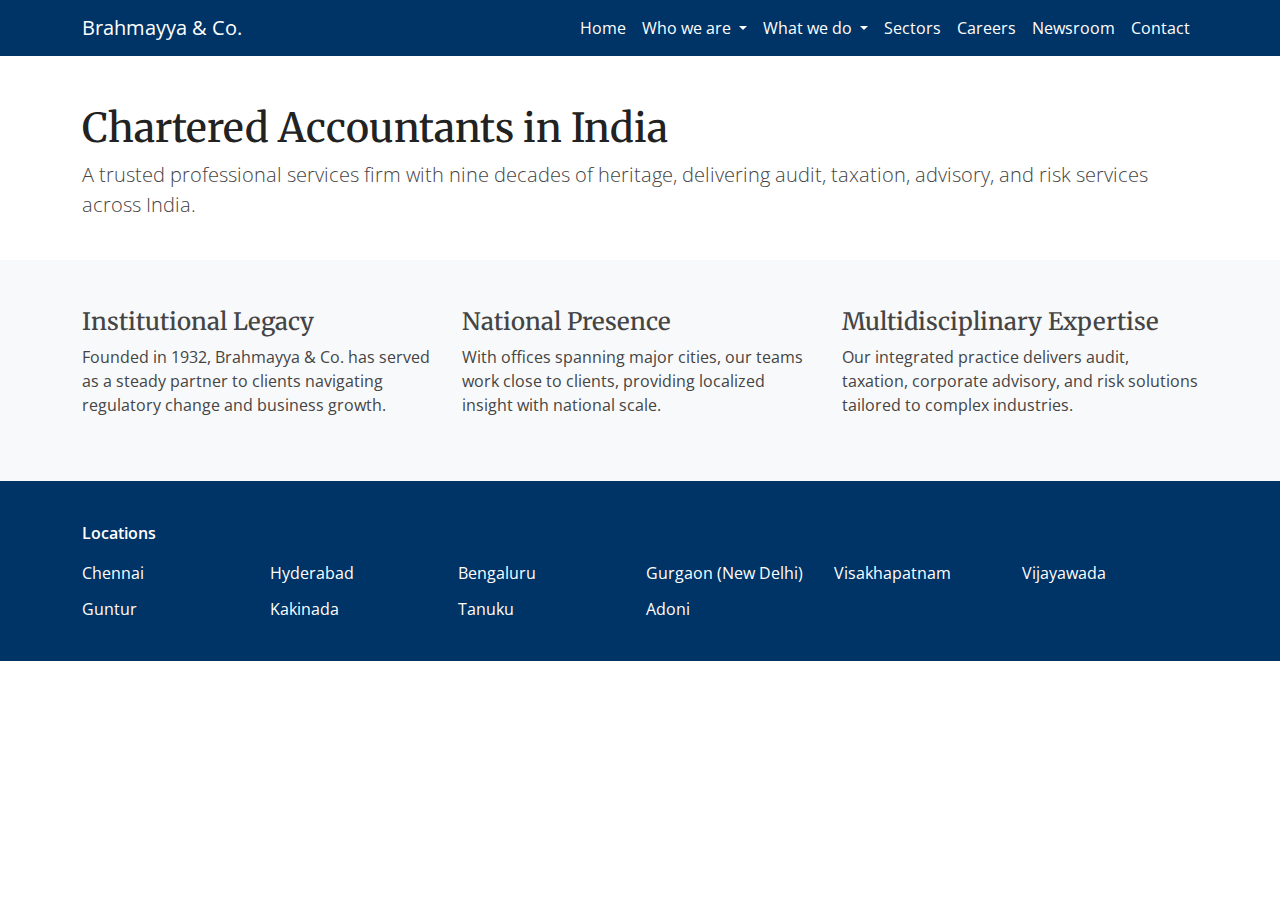
<file: index.html>
<!DOCTYPE html>
<html lang="en">
  <head>
    <meta charset="UTF-8" />
    <meta name="viewport" content="width=device-width, initial-scale=1.0" />
    <title>Brahmayya &amp; Co. | Chartered Accountants in India</title>
    <link
      href="https://cdn.jsdelivr.net/npm/bootstrap@5.3.3/dist/css/bootstrap.min.css"
      rel="stylesheet"
    />
    <link
      href="https://fonts.googleapis.com/css2?family=Merriweather:wght@400;600&family=Open+Sans:wght@400;500;600&display=swap"
      rel="stylesheet"
    />
    <link rel="stylesheet" href="/css/style.css" />
  </head>
  <body>
    <nav class="navbar navbar-expand-lg navbar-dark sticky-top">
      <div class="container">
        <a class="navbar-brand" href="/">Brahmayya &amp; Co.</a>
        <button
          class="navbar-toggler"
          type="button"
          data-bs-toggle="collapse"
          data-bs-target="#primaryNav"
        >
          <span class="navbar-toggler-icon"></span>
        </button>
        <div class="collapse navbar-collapse" id="primaryNav">
          <ul class="navbar-nav ms-auto mb-2 mb-lg-0">
            <li class="nav-item"><a class="nav-link" href="/">Home</a></li>
            <li class="nav-item dropdown">
              <a
                class="nav-link dropdown-toggle"
                href="#"
                role="button"
                data-bs-toggle="dropdown"
              >
                Who we are
              </a>
              <ul class="dropdown-menu">
                <li><a class="dropdown-item" href="/who-we-are/history/">History</a></li>
                <li><a class="dropdown-item" href="/who-we-are/about-us/">About us</a></li>
                <li><a class="dropdown-item" href="/who-we-are/people/">People</a></li>
              </ul>
            </li>
            <li class="nav-item dropdown">
              <a
                class="nav-link dropdown-toggle"
                href="#"
                role="button"
                data-bs-toggle="dropdown"
              >
                What we do
              </a>
              <ul class="dropdown-menu">
                <li><a class="dropdown-item" href="/what-we-do/work/">Work</a></li>
                <li><a class="dropdown-item" href="/what-we-do/values/">Values</a></li>
                <li><a class="dropdown-item" href="/what-we-do/services/">Services</a></li>
              </ul>
            </li>
            <li class="nav-item">
              <a class="nav-link" href="/sectors/finance-banking/">Sectors</a>
            </li>
            <li class="nav-item"><a class="nav-link" href="/careers/">Careers</a></li>
            <li class="nav-item"><a class="nav-link" href="/newsroom/">Newsroom</a></li>
            <li class="nav-item"><a class="nav-link" href="/contact/">Contact</a></li>
          </ul>
        </div>
      </div>
    </nav>

    <main>
      <section class="page-hero">
        <div class="container">
          <h1>Chartered Accountants in India</h1>
          <p class="lead">
            A trusted professional services firm with nine decades of heritage, delivering audit, taxation,
            advisory, and risk services across India.
          </p>
        </div>
      </section>

      <section class="py-5 bg-light">
        <div class="container">
          <div class="row g-4">
            <div class="col-md-4">
              <h2 class="h4">Institutional Legacy</h2>
              <p>
                Founded in 1932, Brahmayya &amp; Co. has served as a steady partner to clients navigating
                regulatory change and business growth.
              </p>
            </div>
            <div class="col-md-4">
              <h2 class="h4">National Presence</h2>
              <p>
                With offices spanning major cities, our teams work close to clients, providing localized insight
                with national scale.
              </p>
            </div>
            <div class="col-md-4">
              <h2 class="h4">Multidisciplinary Expertise</h2>
              <p>
                Our integrated practice delivers audit, taxation, corporate advisory, and risk solutions tailored
                to complex industries.
              </p>
            </div>
          </div>
        </div>
      </section>
    </main>

    <footer>
      <div class="container">
        <div class="footer-title">Locations</div>
        <div class="location-grid">
          <a href="/contact/#chennai">Chennai</a>
          <a href="/contact/#hyderabad">Hyderabad</a>
          <a href="/contact/#bengaluru">Bengaluru</a>
          <a href="/contact/#gurgaon">Gurgaon (New Delhi)</a>
          <a href="/contact/#visakhapatnam">Visakhapatnam</a>
          <a href="/contact/#vijayawada">Vijayawada</a>
          <a href="/contact/#guntur">Guntur</a>
          <a href="/contact/#kakinada">Kakinada</a>
          <a href="/contact/#tanuku">Tanuku</a>
          <a href="/contact/#adoni">Adoni</a>
        </div>
      </div>
    </footer>

    <script src="https://cdn.jsdelivr.net/npm/bootstrap@5.3.3/dist/js/bootstrap.bundle.min.js"></script>
    <script src="/js/main.js"></script>
  </body>
</html>
</file>
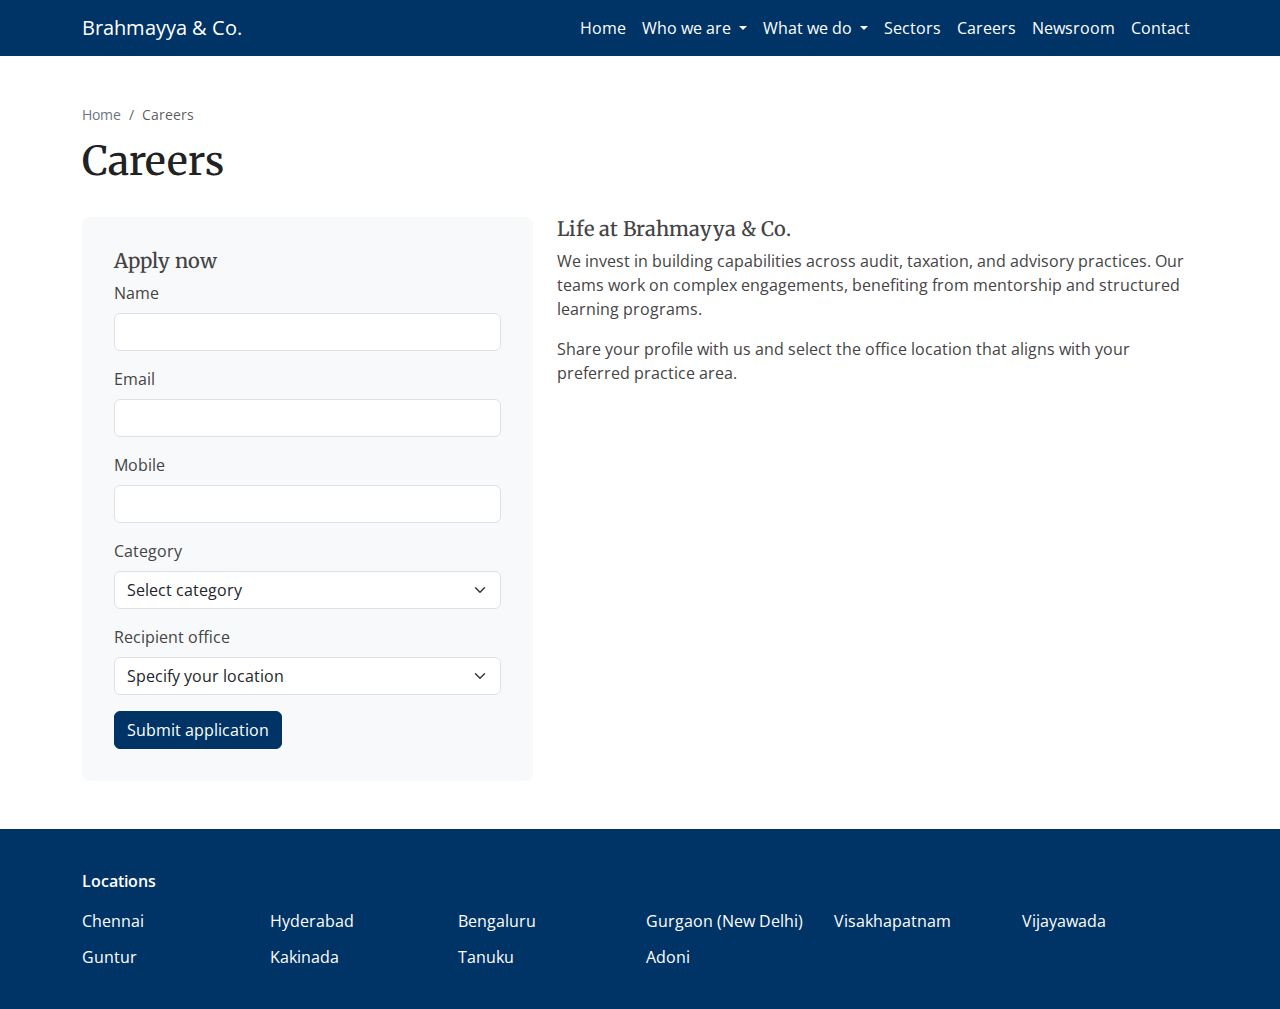
<file: careers/index.html>
<!DOCTYPE html>
<html lang="en">
  <head>
    <meta charset="UTF-8" />
    <meta name="viewport" content="width=device-width, initial-scale=1.0" />
    <title>Careers | Brahmayya &amp; Co.</title>
    <link
      href="https://cdn.jsdelivr.net/npm/bootstrap@5.3.3/dist/css/bootstrap.min.css"
      rel="stylesheet"
    />
    <link
      href="https://fonts.googleapis.com/css2?family=Merriweather:wght@400;600&family=Open+Sans:wght@400;500;600&display=swap"
      rel="stylesheet"
    />
    <link rel="stylesheet" href="/css/style.css" />
  </head>
  <body>
    <nav class="navbar navbar-expand-lg navbar-dark sticky-top">
      <div class="container">
        <a class="navbar-brand" href="/">Brahmayya &amp; Co.</a>
        <button
          class="navbar-toggler"
          type="button"
          data-bs-toggle="collapse"
          data-bs-target="#primaryNav"
        >
          <span class="navbar-toggler-icon"></span>
        </button>
        <div class="collapse navbar-collapse" id="primaryNav">
          <ul class="navbar-nav ms-auto mb-2 mb-lg-0">
            <li class="nav-item"><a class="nav-link" href="/">Home</a></li>
            <li class="nav-item dropdown">
              <a
                class="nav-link dropdown-toggle"
                href="#"
                role="button"
                data-bs-toggle="dropdown"
              >
                Who we are
              </a>
              <ul class="dropdown-menu">
                <li><a class="dropdown-item" href="/who-we-are/history/">History</a></li>
                <li><a class="dropdown-item" href="/who-we-are/about-us/">About us</a></li>
                <li><a class="dropdown-item" href="/who-we-are/people/">People</a></li>
              </ul>
            </li>
            <li class="nav-item dropdown">
              <a
                class="nav-link dropdown-toggle"
                href="#"
                role="button"
                data-bs-toggle="dropdown"
              >
                What we do
              </a>
              <ul class="dropdown-menu">
                <li><a class="dropdown-item" href="/what-we-do/work/">Work</a></li>
                <li><a class="dropdown-item" href="/what-we-do/values/">Values</a></li>
                <li><a class="dropdown-item" href="/what-we-do/services/">Services</a></li>
              </ul>
            </li>
            <li class="nav-item">
              <a class="nav-link" href="/sectors/finance-banking/">Sectors</a>
            </li>
            <li class="nav-item"><a class="nav-link" href="/careers/">Careers</a></li>
            <li class="nav-item"><a class="nav-link" href="/newsroom/">Newsroom</a></li>
            <li class="nav-item"><a class="nav-link" href="/contact/">Contact</a></li>
          </ul>
        </div>
      </div>
    </nav>

    <main>
      <section class="page-hero">
        <div class="container">
          <nav aria-label="breadcrumb">
            <ol class="breadcrumb">
              <li class="breadcrumb-item"><a href="/">Home</a></li>
              <li class="breadcrumb-item active" aria-current="page">Careers</li>
            </ol>
          </nav>
          <h1>Careers</h1>
        </div>
      </section>

      <section class="pb-5">
        <div class="container">
          <div class="row g-4">
            <div class="col-lg-5">
              <div class="form-section">
                <h2 class="h5">Apply now</h2>
                <form>
                  <div class="mb-3">
                    <label class="form-label" for="careerName">Name</label>
                    <input class="form-control" id="careerName" type="text" required />
                  </div>
                  <div class="mb-3">
                    <label class="form-label" for="careerEmail">Email</label>
                    <input class="form-control" id="careerEmail" type="email" required />
                  </div>
                  <div class="mb-3">
                    <label class="form-label" for="careerMobile">Mobile</label>
                    <input
                      class="form-control"
                      id="careerMobile"
                      type="tel"
                      pattern="[0-9]{10,15}"
                      required
                    />
                  </div>
                  <div class="mb-3">
                    <label class="form-label" for="careerCategory">Category</label>
                    <select class="form-select" id="careerCategory" required>
                      <option value="">Select category</option>
                      <option value="chartered-accountant">Chartered Accountant</option>
                      <option value="articled-assistant">Articled Assistant</option>
                      <option value="others">Others</option>
                    </select>
                  </div>
                  <div class="mb-3">
                    <label class="form-label" for="careerOffice">Recipient office</label>
                    <select class="form-select" id="careerOffice" required>
                      <option value="">Specify your location</option>
                      <option value="chennai">Chennai</option>
                      <option value="hyderabad">Hyderabad</option>
                      <option value="bengaluru">Bengaluru</option>
                      <option value="gurgaon">Gurgaon</option>
                      <option value="visakhapatnam">Visakhapatnam</option>
                      <option value="vijayawada">Vijayawada</option>
                      <option value="guntur">Guntur</option>
                      <option value="kakinada">Kakinada</option>
                      <option value="tanuku">Tanuku</option>
                      <option value="adoni">Adoni</option>
                    </select>
                  </div>
                  <button class="btn btn-primary" type="submit">Submit application</button>
                </form>
              </div>
            </div>
            <div class="col-lg-7">
              <h2 class="h5">Life at Brahmayya &amp; Co.</h2>
              <p>
                We invest in building capabilities across audit, taxation, and advisory practices. Our teams work
                on complex engagements, benefiting from mentorship and structured learning programs.
              </p>
              <p>
                <!-- Content Slot: Replace with PPT career narrative -->
                Share your profile with us and select the office location that aligns with your preferred
                practice area.
              </p>
            </div>
          </div>
        </div>
      </section>
    </main>

    <footer>
      <div class="container">
        <div class="footer-title">Locations</div>
        <div class="location-grid">
          <a href="/contact/#chennai">Chennai</a>
          <a href="/contact/#hyderabad">Hyderabad</a>
          <a href="/contact/#bengaluru">Bengaluru</a>
          <a href="/contact/#gurgaon">Gurgaon (New Delhi)</a>
          <a href="/contact/#visakhapatnam">Visakhapatnam</a>
          <a href="/contact/#vijayawada">Vijayawada</a>
          <a href="/contact/#guntur">Guntur</a>
          <a href="/contact/#kakinada">Kakinada</a>
          <a href="/contact/#tanuku">Tanuku</a>
          <a href="/contact/#adoni">Adoni</a>
        </div>
      </div>
    </footer>

    <script src="https://cdn.jsdelivr.net/npm/bootstrap@5.3.3/dist/js/bootstrap.bundle.min.js"></script>
    <script src="/js/main.js"></script>
  </body>
</html>
</file>
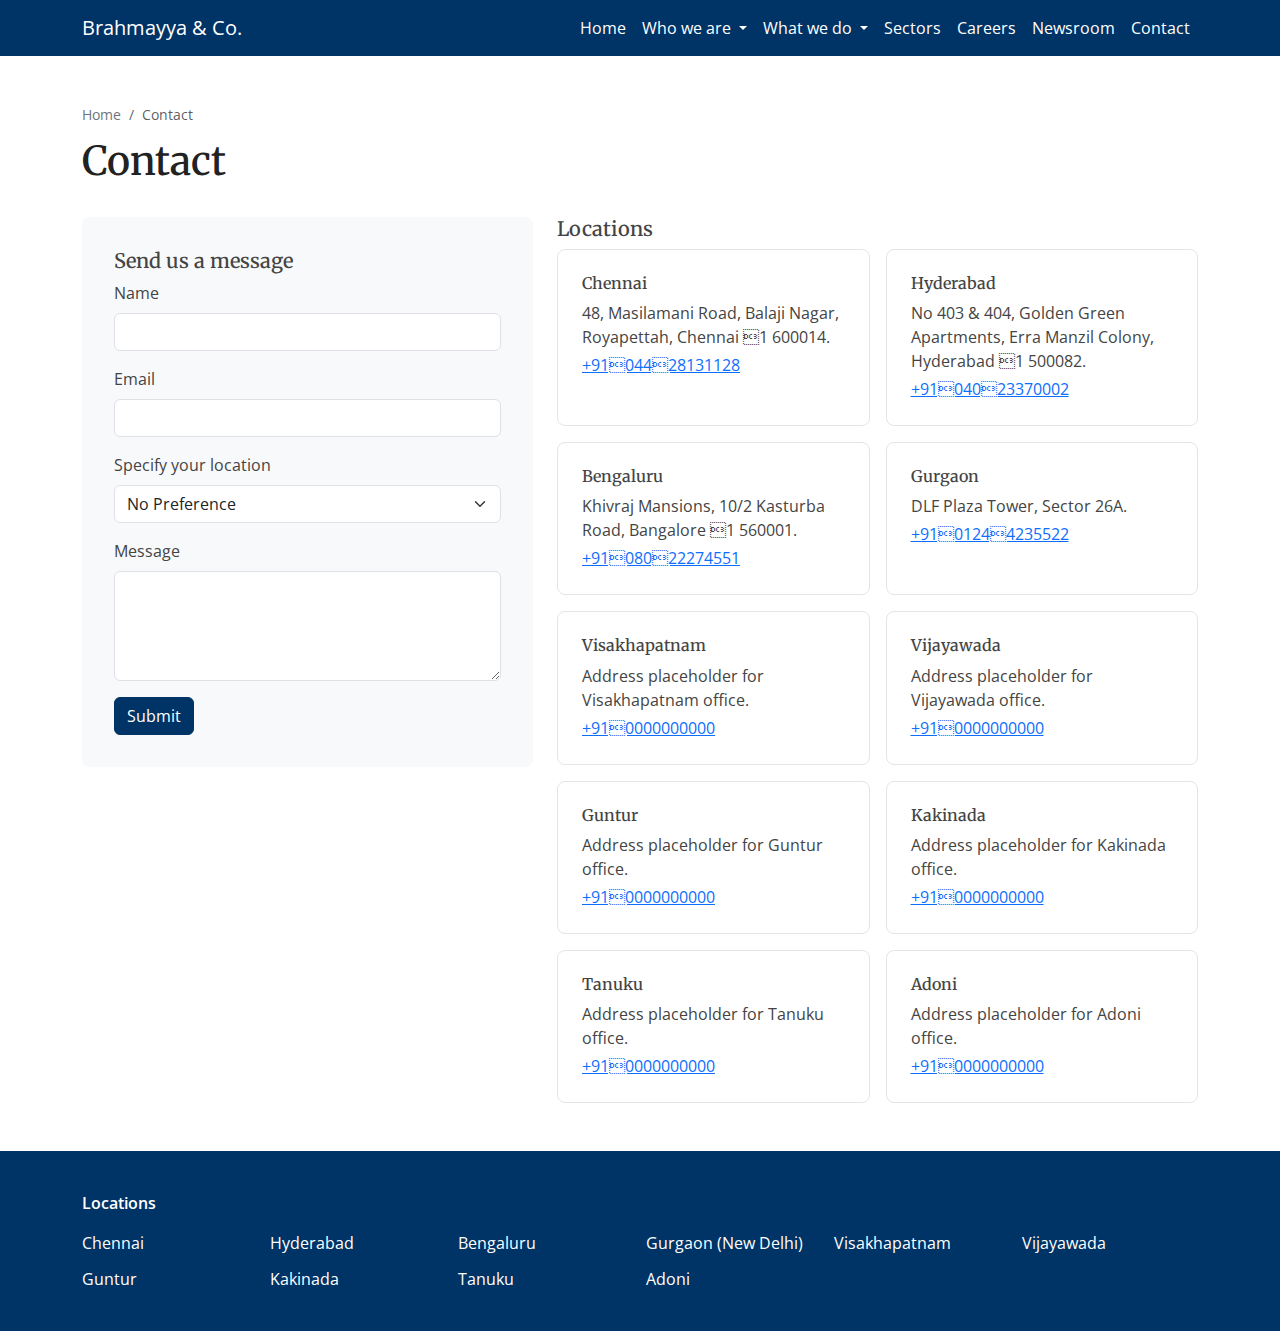
<file: contact/index.html>
<!DOCTYPE html>
<html lang="en">
  <head>
    <meta charset="UTF-8" />
    <meta name="viewport" content="width=device-width, initial-scale=1.0" />
    <title>Contact | Brahmayya &amp; Co.</title>
    <link
      href="https://cdn.jsdelivr.net/npm/bootstrap@5.3.3/dist/css/bootstrap.min.css"
      rel="stylesheet"
    />
    <link
      href="https://fonts.googleapis.com/css2?family=Merriweather:wght@400;600&family=Open+Sans:wght@400;500;600&display=swap"
      rel="stylesheet"
    />
    <link rel="stylesheet" href="/css/style.css" />
  </head>
  <body>
    <nav class="navbar navbar-expand-lg navbar-dark sticky-top">
      <div class="container">
        <a class="navbar-brand" href="/">Brahmayya &amp; Co.</a>
        <button
          class="navbar-toggler"
          type="button"
          data-bs-toggle="collapse"
          data-bs-target="#primaryNav"
        >
          <span class="navbar-toggler-icon"></span>
        </button>
        <div class="collapse navbar-collapse" id="primaryNav">
          <ul class="navbar-nav ms-auto mb-2 mb-lg-0">
            <li class="nav-item"><a class="nav-link" href="/">Home</a></li>
            <li class="nav-item dropdown">
              <a
                class="nav-link dropdown-toggle"
                href="#"
                role="button"
                data-bs-toggle="dropdown"
              >
                Who we are
              </a>
              <ul class="dropdown-menu">
                <li><a class="dropdown-item" href="/who-we-are/history/">History</a></li>
                <li><a class="dropdown-item" href="/who-we-are/about-us/">About us</a></li>
                <li><a class="dropdown-item" href="/who-we-are/people/">People</a></li>
              </ul>
            </li>
            <li class="nav-item dropdown">
              <a
                class="nav-link dropdown-toggle"
                href="#"
                role="button"
                data-bs-toggle="dropdown"
              >
                What we do
              </a>
              <ul class="dropdown-menu">
                <li><a class="dropdown-item" href="/what-we-do/work/">Work</a></li>
                <li><a class="dropdown-item" href="/what-we-do/values/">Values</a></li>
                <li><a class="dropdown-item" href="/what-we-do/services/">Services</a></li>
              </ul>
            </li>
            <li class="nav-item">
              <a class="nav-link" href="/sectors/finance-banking/">Sectors</a>
            </li>
            <li class="nav-item"><a class="nav-link" href="/careers/">Careers</a></li>
            <li class="nav-item"><a class="nav-link" href="/newsroom/">Newsroom</a></li>
            <li class="nav-item"><a class="nav-link" href="/contact/">Contact</a></li>
          </ul>
        </div>
      </div>
    </nav>

    <main>
      <section class="page-hero">
        <div class="container">
          <nav aria-label="breadcrumb">
            <ol class="breadcrumb">
              <li class="breadcrumb-item"><a href="/">Home</a></li>
              <li class="breadcrumb-item active" aria-current="page">Contact</li>
            </ol>
          </nav>
          <h1>Contact</h1>
        </div>
      </section>

      <section class="pb-5">
        <div class="container">
          <div class="row g-4">
            <div class="col-lg-5">
              <div class="form-section">
                <h2 class="h5">Send us a message</h2>
                <form>
                  <div class="mb-3">
                    <label class="form-label" for="contactName">Name</label>
                    <input class="form-control" id="contactName" type="text" required />
                  </div>
                  <div class="mb-3">
                    <label class="form-label" for="contactEmail">Email</label>
                    <input class="form-control" id="contactEmail" type="email" required />
                  </div>
                  <div class="mb-3">
                    <label class="form-label" for="contactLocation">Specify your location</label>
                    <select class="form-select" id="contactLocation" data-location-select>
                      <option value="no-preference">No Preference</option>
                      <option value="chennai">Chennai</option>
                      <option value="hyderabad">Hyderabad</option>
                      <option value="bengaluru">Bengaluru</option>
                      <option value="gurgaon">Gurgaon</option>
                      <option value="visakhapatnam">Visakhapatnam</option>
                      <option value="vijayawada">Vijayawada</option>
                      <option value="guntur">Guntur</option>
                      <option value="kakinada">Kakinada</option>
                      <option value="tanuku">Tanuku</option>
                      <option value="adoni">Adoni</option>
                    </select>
                  </div>
                  <div class="mb-3">
                    <label class="form-label" for="contactMessage">Message</label>
                    <textarea class="form-control" id="contactMessage" rows="4" required></textarea>
                  </div>
                  <button class="btn btn-primary" type="submit">Submit</button>
                </form>
              </div>
            </div>
            <div class="col-lg-7">
              <h2 class="h5">Locations</h2>
              <div class="row g-3">
                <div class="col-md-6">
                  <div class="address-card" id="chennai" data-location-card="chennai">
                    <h3 class="h6">Chennai</h3>
                    <p class="mb-1">48, Masilamani Road, Balaji Nagar, Royapettah, Chennai 1 600014.</p>
                    <a href="tel:+914428131128">+9104428131128</a>
                  </div>
                </div>
                <div class="col-md-6">
                  <div class="address-card" id="hyderabad" data-location-card="hyderabad">
                    <h3 class="h6">Hyderabad</h3>
                    <p class="mb-1">No 403 &amp; 404, Golden Green Apartments, Erra Manzil Colony, Hyderabad 1 500082.</p>
                    <a href="tel:+914023370002">+9104023370002</a>
                  </div>
                </div>
                <div class="col-md-6">
                  <div class="address-card" id="bengaluru" data-location-card="bengaluru">
                    <h3 class="h6">Bengaluru</h3>
                    <p class="mb-1">Khivraj Mansions, 10/2 Kasturba Road, Bangalore 1 560001.</p>
                    <a href="tel:+918022274551">+9108022274551</a>
                  </div>
                </div>
                <div class="col-md-6">
                  <div class="address-card" id="gurgaon" data-location-card="gurgaon">
                    <h3 class="h6">Gurgaon</h3>
                    <p class="mb-1">DLF Plaza Tower, Sector 26A.</p>
                    <a href="tel:+911244235522">+9101244235522</a>
                  </div>
                </div>
                <div class="col-md-6">
                  <div class="address-card" id="visakhapatnam" data-location-card="visakhapatnam">
                    <h3 class="h6">Visakhapatnam</h3>
                    <p class="mb-1">Address placeholder for Visakhapatnam office.</p>
                    <a href="tel:+910000000000">+910000000000</a>
                  </div>
                </div>
                <div class="col-md-6">
                  <div class="address-card" id="vijayawada" data-location-card="vijayawada">
                    <h3 class="h6">Vijayawada</h3>
                    <p class="mb-1">Address placeholder for Vijayawada office.</p>
                    <a href="tel:+910000000000">+910000000000</a>
                  </div>
                </div>
                <div class="col-md-6">
                  <div class="address-card" id="guntur" data-location-card="guntur">
                    <h3 class="h6">Guntur</h3>
                    <p class="mb-1">Address placeholder for Guntur office.</p>
                    <a href="tel:+910000000000">+910000000000</a>
                  </div>
                </div>
                <div class="col-md-6">
                  <div class="address-card" id="kakinada" data-location-card="kakinada">
                    <h3 class="h6">Kakinada</h3>
                    <p class="mb-1">Address placeholder for Kakinada office.</p>
                    <a href="tel:+910000000000">+910000000000</a>
                  </div>
                </div>
                <div class="col-md-6">
                  <div class="address-card" id="tanuku" data-location-card="tanuku">
                    <h3 class="h6">Tanuku</h3>
                    <p class="mb-1">Address placeholder for Tanuku office.</p>
                    <a href="tel:+910000000000">+910000000000</a>
                  </div>
                </div>
                <div class="col-md-6">
                  <div class="address-card" id="adoni" data-location-card="adoni">
                    <h3 class="h6">Adoni</h3>
                    <p class="mb-1">Address placeholder for Adoni office.</p>
                    <a href="tel:+910000000000">+910000000000</a>
                  </div>
                </div>
              </div>
            </div>
          </div>
        </div>
      </section>
    </main>

    <footer>
      <div class="container">
        <div class="footer-title">Locations</div>
        <div class="location-grid">
          <a href="/contact/#chennai">Chennai</a>
          <a href="/contact/#hyderabad">Hyderabad</a>
          <a href="/contact/#bengaluru">Bengaluru</a>
          <a href="/contact/#gurgaon">Gurgaon (New Delhi)</a>
          <a href="/contact/#visakhapatnam">Visakhapatnam</a>
          <a href="/contact/#vijayawada">Vijayawada</a>
          <a href="/contact/#guntur">Guntur</a>
          <a href="/contact/#kakinada">Kakinada</a>
          <a href="/contact/#tanuku">Tanuku</a>
          <a href="/contact/#adoni">Adoni</a>
        </div>
      </div>
    </footer>

    <script src="https://cdn.jsdelivr.net/npm/bootstrap@5.3.3/dist/js/bootstrap.bundle.min.js"></script>
    <script src="/js/main.js"></script>
  </body>
</html>
</file>
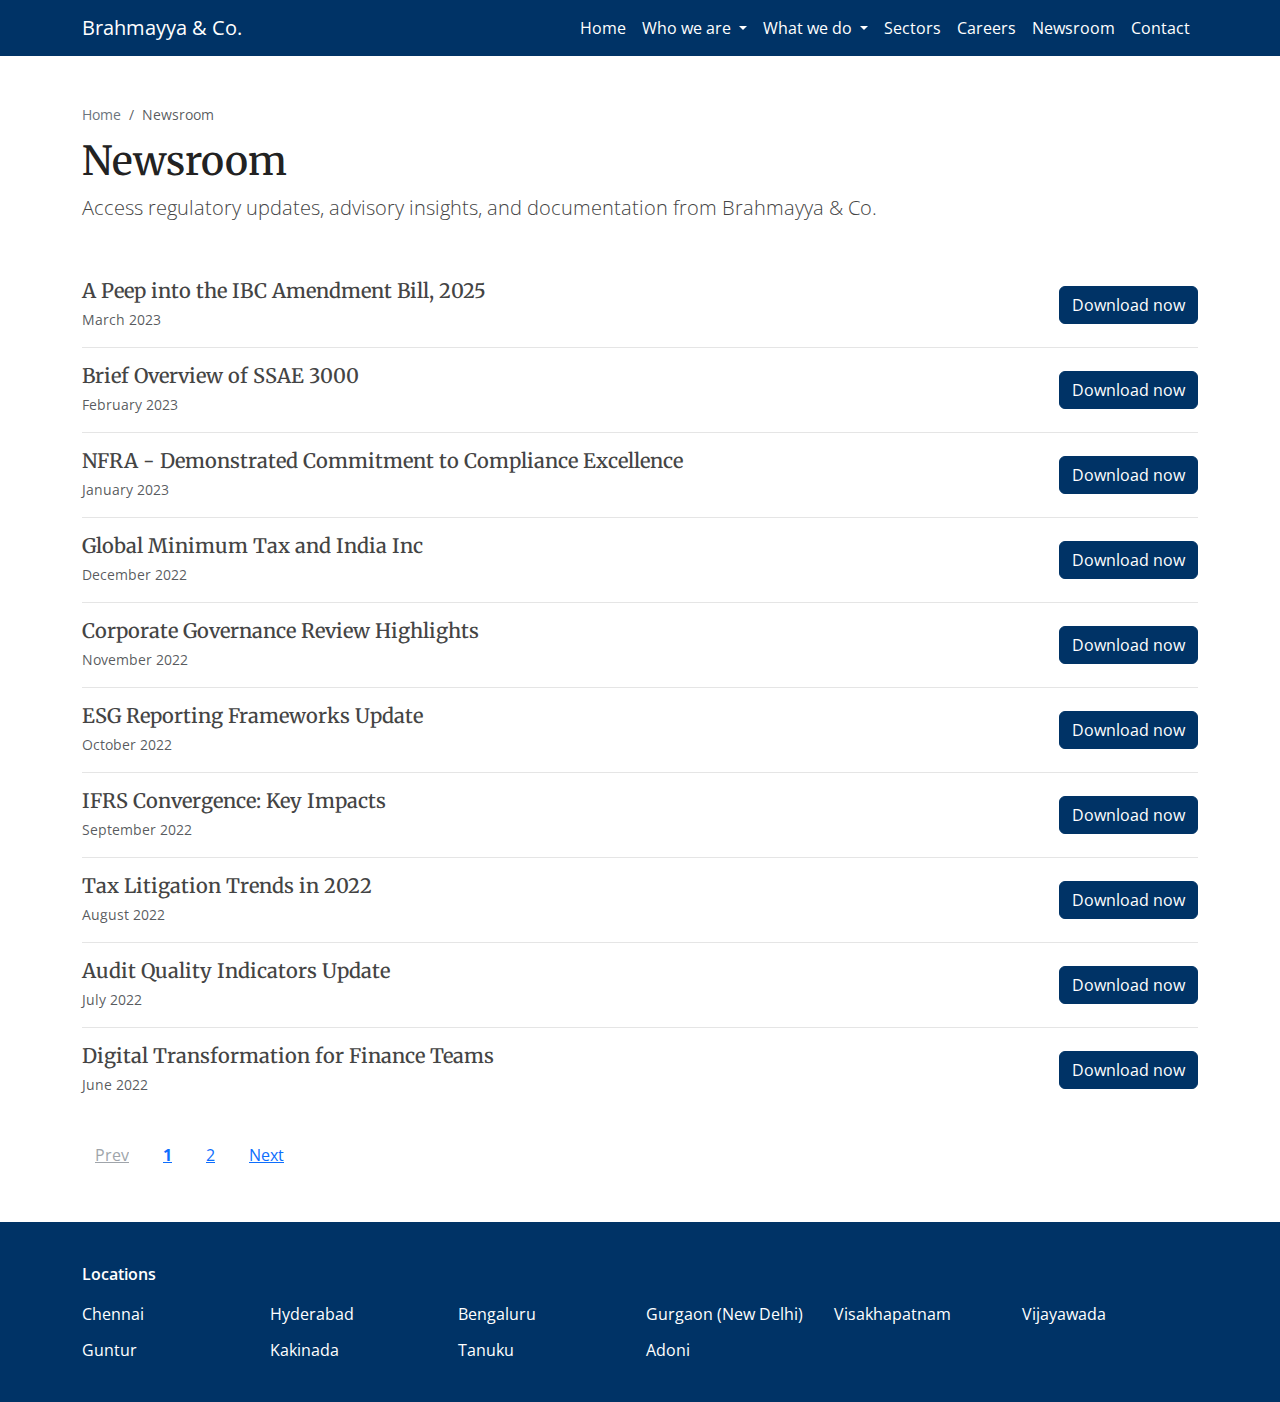
<file: newsroom/index.html>
<!DOCTYPE html>
<html lang="en">
  <head>
    <meta charset="UTF-8" />
    <meta name="viewport" content="width=device-width, initial-scale=1.0" />
    <title>Newsroom | Brahmayya &amp; Co.</title>
    <link
      href="https://cdn.jsdelivr.net/npm/bootstrap@5.3.3/dist/css/bootstrap.min.css"
      rel="stylesheet"
    />
    <link
      href="https://fonts.googleapis.com/css2?family=Merriweather:wght@400;600&family=Open+Sans:wght@400;500;600&display=swap"
      rel="stylesheet"
    />
    <link rel="stylesheet" href="/css/style.css" />
  </head>
  <body>
    <nav class="navbar navbar-expand-lg navbar-dark sticky-top">
      <div class="container">
        <a class="navbar-brand" href="/">Brahmayya &amp; Co.</a>
        <button
          class="navbar-toggler"
          type="button"
          data-bs-toggle="collapse"
          data-bs-target="#primaryNav"
        >
          <span class="navbar-toggler-icon"></span>
        </button>
        <div class="collapse navbar-collapse" id="primaryNav">
          <ul class="navbar-nav ms-auto mb-2 mb-lg-0">
            <li class="nav-item"><a class="nav-link" href="/">Home</a></li>
            <li class="nav-item dropdown">
              <a
                class="nav-link dropdown-toggle"
                href="#"
                role="button"
                data-bs-toggle="dropdown"
              >
                Who we are
              </a>
              <ul class="dropdown-menu">
                <li><a class="dropdown-item" href="/who-we-are/history/">History</a></li>
                <li><a class="dropdown-item" href="/who-we-are/about-us/">About us</a></li>
                <li><a class="dropdown-item" href="/who-we-are/people/">People</a></li>
              </ul>
            </li>
            <li class="nav-item dropdown">
              <a
                class="nav-link dropdown-toggle"
                href="#"
                role="button"
                data-bs-toggle="dropdown"
              >
                What we do
              </a>
              <ul class="dropdown-menu">
                <li><a class="dropdown-item" href="/what-we-do/work/">Work</a></li>
                <li><a class="dropdown-item" href="/what-we-do/values/">Values</a></li>
                <li><a class="dropdown-item" href="/what-we-do/services/">Services</a></li>
              </ul>
            </li>
            <li class="nav-item">
              <a class="nav-link" href="/sectors/finance-banking/">Sectors</a>
            </li>
            <li class="nav-item"><a class="nav-link" href="/careers/">Careers</a></li>
            <li class="nav-item"><a class="nav-link" href="/newsroom/">Newsroom</a></li>
            <li class="nav-item"><a class="nav-link" href="/contact/">Contact</a></li>
          </ul>
        </div>
      </div>
    </nav>

    <main>
      <section class="page-hero">
        <div class="container">
          <nav aria-label="breadcrumb">
            <ol class="breadcrumb">
              <li class="breadcrumb-item"><a href="/">Home</a></li>
              <li class="breadcrumb-item active" aria-current="page">Newsroom</li>
            </ol>
          </nav>
          <h1>Newsroom</h1>
          <p class="lead">
            Access regulatory updates, advisory insights, and documentation from Brahmayya &amp; Co.
          </p>
        </div>
      </section>

      <section class="pb-5">
        <div class="container">
          <div data-newsroom-list></div>
          <div class="d-flex flex-wrap gap-2 mt-4" data-pagination></div>
        </div>
      </section>
    </main>

    <footer>
      <div class="container">
        <div class="footer-title">Locations</div>
        <div class="location-grid">
          <a href="/contact/#chennai">Chennai</a>
          <a href="/contact/#hyderabad">Hyderabad</a>
          <a href="/contact/#bengaluru">Bengaluru</a>
          <a href="/contact/#gurgaon">Gurgaon (New Delhi)</a>
          <a href="/contact/#visakhapatnam">Visakhapatnam</a>
          <a href="/contact/#vijayawada">Vijayawada</a>
          <a href="/contact/#guntur">Guntur</a>
          <a href="/contact/#kakinada">Kakinada</a>
          <a href="/contact/#tanuku">Tanuku</a>
          <a href="/contact/#adoni">Adoni</a>
        </div>
      </div>
    </footer>

    <script src="https://cdn.jsdelivr.net/npm/bootstrap@5.3.3/dist/js/bootstrap.bundle.min.js"></script>
    <script src="/js/main.js"></script>
  </body>
</html>
</file>
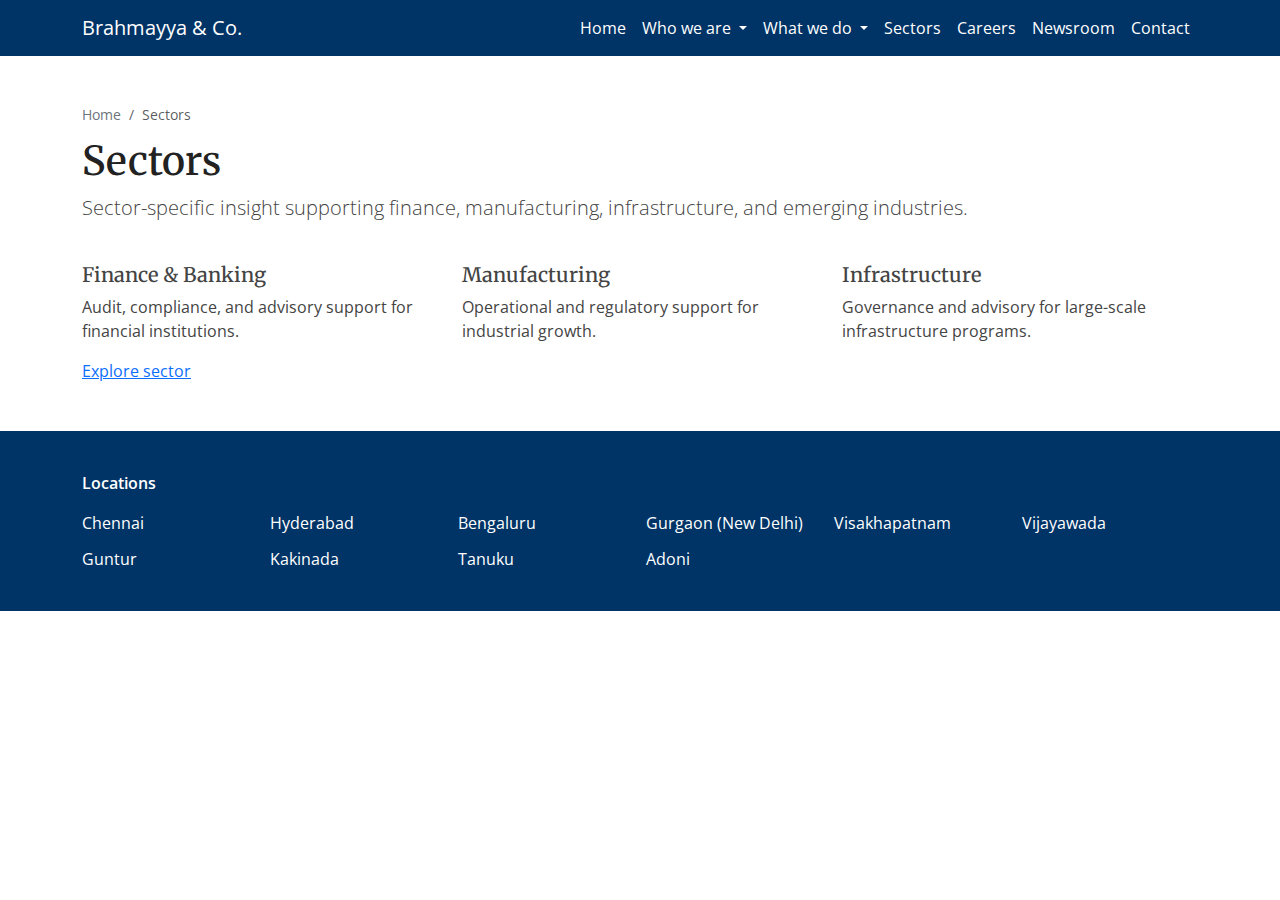
<file: sectors/index.html>
<!DOCTYPE html>
<html lang="en">
  <head>
    <meta charset="UTF-8" />
    <meta name="viewport" content="width=device-width, initial-scale=1.0" />
    <title>Sectors | Brahmayya &amp; Co.</title>
    <link
      href="https://cdn.jsdelivr.net/npm/bootstrap@5.3.3/dist/css/bootstrap.min.css"
      rel="stylesheet"
    />
    <link
      href="https://fonts.googleapis.com/css2?family=Merriweather:wght@400;600&family=Open+Sans:wght@400;500;600&display=swap"
      rel="stylesheet"
    />
    <link rel="stylesheet" href="/css/style.css" />
  </head>
  <body>
    <nav class="navbar navbar-expand-lg navbar-dark sticky-top">
      <div class="container">
        <a class="navbar-brand" href="/">Brahmayya &amp; Co.</a>
        <button
          class="navbar-toggler"
          type="button"
          data-bs-toggle="collapse"
          data-bs-target="#primaryNav"
        >
          <span class="navbar-toggler-icon"></span>
        </button>
        <div class="collapse navbar-collapse" id="primaryNav">
          <ul class="navbar-nav ms-auto mb-2 mb-lg-0">
            <li class="nav-item"><a class="nav-link" href="/">Home</a></li>
            <li class="nav-item dropdown">
              <a
                class="nav-link dropdown-toggle"
                href="#"
                role="button"
                data-bs-toggle="dropdown"
              >
                Who we are
              </a>
              <ul class="dropdown-menu">
                <li><a class="dropdown-item" href="/who-we-are/history/">History</a></li>
                <li><a class="dropdown-item" href="/who-we-are/about-us/">About us</a></li>
                <li><a class="dropdown-item" href="/who-we-are/people/">People</a></li>
              </ul>
            </li>
            <li class="nav-item dropdown">
              <a
                class="nav-link dropdown-toggle"
                href="#"
                role="button"
                data-bs-toggle="dropdown"
              >
                What we do
              </a>
              <ul class="dropdown-menu">
                <li><a class="dropdown-item" href="/what-we-do/work/">Work</a></li>
                <li><a class="dropdown-item" href="/what-we-do/values/">Values</a></li>
                <li><a class="dropdown-item" href="/what-we-do/services/">Services</a></li>
              </ul>
            </li>
            <li class="nav-item">
              <a class="nav-link" href="/sectors/finance-banking/">Sectors</a>
            </li>
            <li class="nav-item"><a class="nav-link" href="/careers/">Careers</a></li>
            <li class="nav-item"><a class="nav-link" href="/newsroom/">Newsroom</a></li>
            <li class="nav-item"><a class="nav-link" href="/contact/">Contact</a></li>
          </ul>
        </div>
      </div>
    </nav>

    <main>
      <section class="page-hero">
        <div class="container">
          <nav aria-label="breadcrumb">
            <ol class="breadcrumb">
              <li class="breadcrumb-item"><a href="/">Home</a></li>
              <li class="breadcrumb-item active" aria-current="page">Sectors</li>
            </ol>
          </nav>
          <h1>Sectors</h1>
          <p class="lead">
            Sector-specific insight supporting finance, manufacturing, infrastructure, and emerging industries.
          </p>
        </div>
      </section>

      <section class="pb-5">
        <div class="container">
          <div class="row g-4">
            <div class="col-md-4">
              <h2 class="h5">Finance &amp; Banking</h2>
              <p>Audit, compliance, and advisory support for financial institutions.</p>
              <a href="/sectors/finance-banking/">Explore sector</a>
            </div>
            <div class="col-md-4">
              <h2 class="h5">Manufacturing</h2>
              <p>Operational and regulatory support for industrial growth.</p>
            </div>
            <div class="col-md-4">
              <h2 class="h5">Infrastructure</h2>
              <p>Governance and advisory for large-scale infrastructure programs.</p>
            </div>
          </div>
        </div>
      </section>
    </main>

    <footer>
      <div class="container">
        <div class="footer-title">Locations</div>
        <div class="location-grid">
          <a href="/contact/#chennai">Chennai</a>
          <a href="/contact/#hyderabad">Hyderabad</a>
          <a href="/contact/#bengaluru">Bengaluru</a>
          <a href="/contact/#gurgaon">Gurgaon (New Delhi)</a>
          <a href="/contact/#visakhapatnam">Visakhapatnam</a>
          <a href="/contact/#vijayawada">Vijayawada</a>
          <a href="/contact/#guntur">Guntur</a>
          <a href="/contact/#kakinada">Kakinada</a>
          <a href="/contact/#tanuku">Tanuku</a>
          <a href="/contact/#adoni">Adoni</a>
        </div>
      </div>
    </footer>

    <script src="https://cdn.jsdelivr.net/npm/bootstrap@5.3.3/dist/js/bootstrap.bundle.min.js"></script>
    <script src="/js/main.js"></script>
  </body>
</html>
</file>
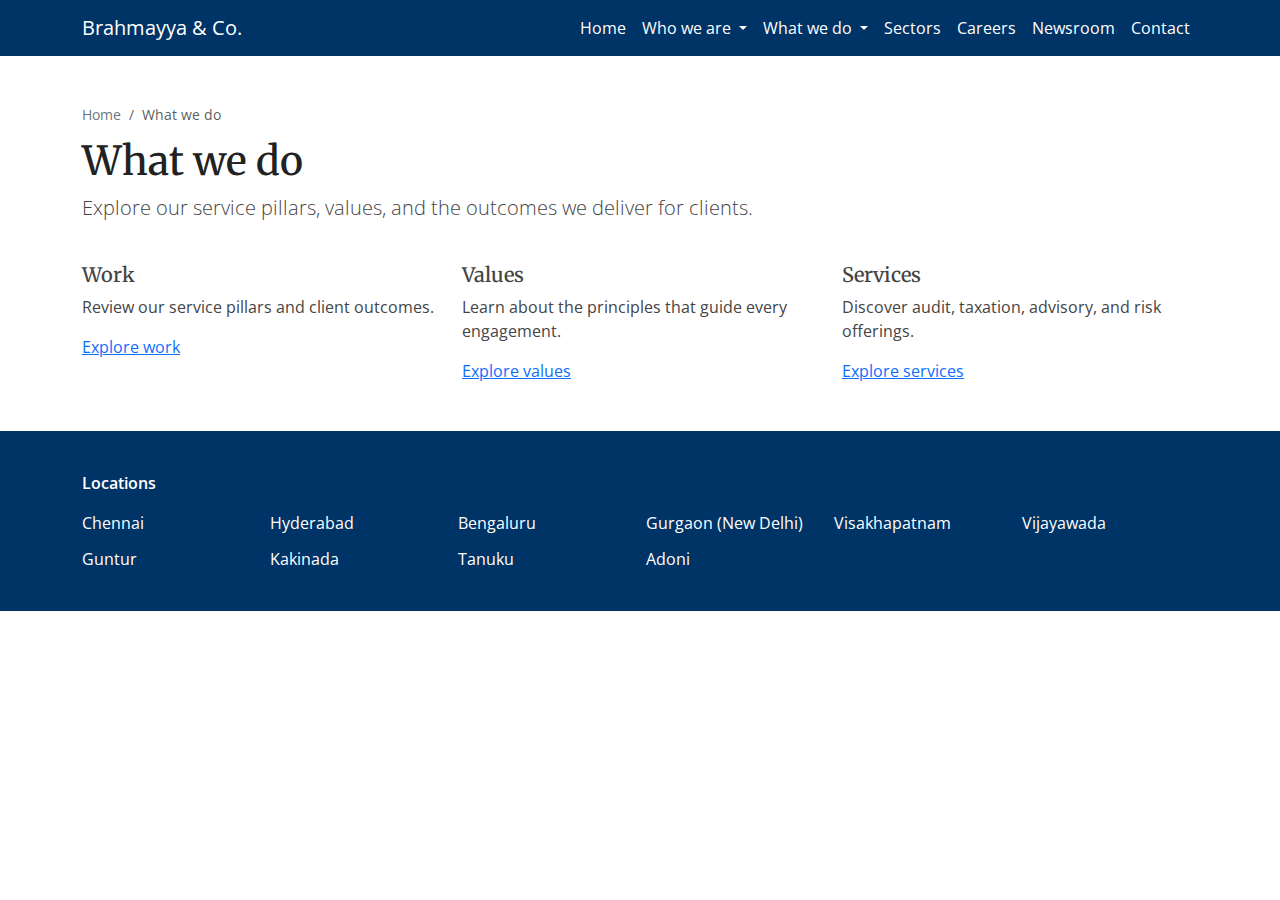
<file: what-we-do/index.html>
<!DOCTYPE html>
<html lang="en">
  <head>
    <meta charset="UTF-8" />
    <meta name="viewport" content="width=device-width, initial-scale=1.0" />
    <title>What We Do | Brahmayya &amp; Co.</title>
    <link
      href="https://cdn.jsdelivr.net/npm/bootstrap@5.3.3/dist/css/bootstrap.min.css"
      rel="stylesheet"
    />
    <link
      href="https://fonts.googleapis.com/css2?family=Merriweather:wght@400;600&family=Open+Sans:wght@400;500;600&display=swap"
      rel="stylesheet"
    />
    <link rel="stylesheet" href="/css/style.css" />
  </head>
  <body>
    <nav class="navbar navbar-expand-lg navbar-dark sticky-top">
      <div class="container">
        <a class="navbar-brand" href="/">Brahmayya &amp; Co.</a>
        <button
          class="navbar-toggler"
          type="button"
          data-bs-toggle="collapse"
          data-bs-target="#primaryNav"
        >
          <span class="navbar-toggler-icon"></span>
        </button>
        <div class="collapse navbar-collapse" id="primaryNav">
          <ul class="navbar-nav ms-auto mb-2 mb-lg-0">
            <li class="nav-item"><a class="nav-link" href="/">Home</a></li>
            <li class="nav-item dropdown">
              <a
                class="nav-link dropdown-toggle"
                href="#"
                role="button"
                data-bs-toggle="dropdown"
              >
                Who we are
              </a>
              <ul class="dropdown-menu">
                <li><a class="dropdown-item" href="/who-we-are/history/">History</a></li>
                <li><a class="dropdown-item" href="/who-we-are/about-us/">About us</a></li>
                <li><a class="dropdown-item" href="/who-we-are/people/">People</a></li>
              </ul>
            </li>
            <li class="nav-item dropdown">
              <a
                class="nav-link dropdown-toggle"
                href="#"
                role="button"
                data-bs-toggle="dropdown"
              >
                What we do
              </a>
              <ul class="dropdown-menu">
                <li><a class="dropdown-item" href="/what-we-do/work/">Work</a></li>
                <li><a class="dropdown-item" href="/what-we-do/values/">Values</a></li>
                <li><a class="dropdown-item" href="/what-we-do/services/">Services</a></li>
              </ul>
            </li>
            <li class="nav-item">
              <a class="nav-link" href="/sectors/finance-banking/">Sectors</a>
            </li>
            <li class="nav-item"><a class="nav-link" href="/careers/">Careers</a></li>
            <li class="nav-item"><a class="nav-link" href="/newsroom/">Newsroom</a></li>
            <li class="nav-item"><a class="nav-link" href="/contact/">Contact</a></li>
          </ul>
        </div>
      </div>
    </nav>

    <main>
      <section class="page-hero">
        <div class="container">
          <nav aria-label="breadcrumb">
            <ol class="breadcrumb">
              <li class="breadcrumb-item"><a href="/">Home</a></li>
              <li class="breadcrumb-item active" aria-current="page">What we do</li>
            </ol>
          </nav>
          <h1>What we do</h1>
          <p class="lead">
            Explore our service pillars, values, and the outcomes we deliver for clients.
          </p>
        </div>
      </section>

      <section class="pb-5">
        <div class="container">
          <div class="row g-4">
            <div class="col-md-4">
              <h2 class="h5">Work</h2>
              <p>Review our service pillars and client outcomes.</p>
              <a href="/what-we-do/work/">Explore work</a>
            </div>
            <div class="col-md-4">
              <h2 class="h5">Values</h2>
              <p>Learn about the principles that guide every engagement.</p>
              <a href="/what-we-do/values/">Explore values</a>
            </div>
            <div class="col-md-4">
              <h2 class="h5">Services</h2>
              <p>Discover audit, taxation, advisory, and risk offerings.</p>
              <a href="/what-we-do/services/">Explore services</a>
            </div>
          </div>
        </div>
      </section>
    </main>

    <footer>
      <div class="container">
        <div class="footer-title">Locations</div>
        <div class="location-grid">
          <a href="/contact/#chennai">Chennai</a>
          <a href="/contact/#hyderabad">Hyderabad</a>
          <a href="/contact/#bengaluru">Bengaluru</a>
          <a href="/contact/#gurgaon">Gurgaon (New Delhi)</a>
          <a href="/contact/#visakhapatnam">Visakhapatnam</a>
          <a href="/contact/#vijayawada">Vijayawada</a>
          <a href="/contact/#guntur">Guntur</a>
          <a href="/contact/#kakinada">Kakinada</a>
          <a href="/contact/#tanuku">Tanuku</a>
          <a href="/contact/#adoni">Adoni</a>
        </div>
      </div>
    </footer>

    <script src="https://cdn.jsdelivr.net/npm/bootstrap@5.3.3/dist/js/bootstrap.bundle.min.js"></script>
    <script src="/js/main.js"></script>
  </body>
</html>
</file>
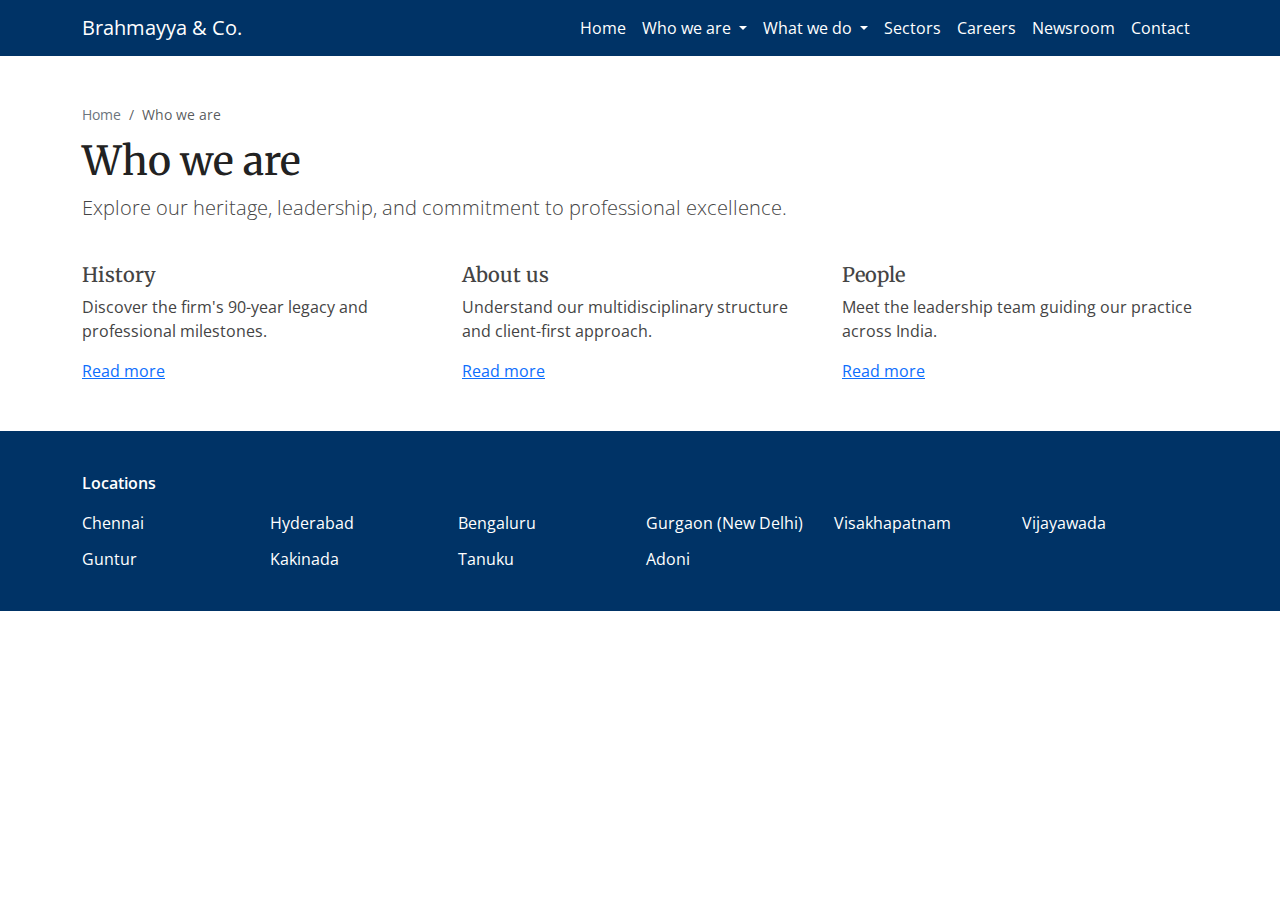
<file: who-we-are/index.html>
<!DOCTYPE html>
<html lang="en">
  <head>
    <meta charset="UTF-8" />
    <meta name="viewport" content="width=device-width, initial-scale=1.0" />
    <title>Who We Are | Brahmayya &amp; Co.</title>
    <link
      href="https://cdn.jsdelivr.net/npm/bootstrap@5.3.3/dist/css/bootstrap.min.css"
      rel="stylesheet"
    />
    <link
      href="https://fonts.googleapis.com/css2?family=Merriweather:wght@400;600&family=Open+Sans:wght@400;500;600&display=swap"
      rel="stylesheet"
    />
    <link rel="stylesheet" href="/css/style.css" />
  </head>
  <body>
    <nav class="navbar navbar-expand-lg navbar-dark sticky-top">
      <div class="container">
        <a class="navbar-brand" href="/">Brahmayya &amp; Co.</a>
        <button
          class="navbar-toggler"
          type="button"
          data-bs-toggle="collapse"
          data-bs-target="#primaryNav"
        >
          <span class="navbar-toggler-icon"></span>
        </button>
        <div class="collapse navbar-collapse" id="primaryNav">
          <ul class="navbar-nav ms-auto mb-2 mb-lg-0">
            <li class="nav-item"><a class="nav-link" href="/">Home</a></li>
            <li class="nav-item dropdown">
              <a
                class="nav-link dropdown-toggle"
                href="#"
                role="button"
                data-bs-toggle="dropdown"
              >
                Who we are
              </a>
              <ul class="dropdown-menu">
                <li><a class="dropdown-item" href="/who-we-are/history/">History</a></li>
                <li><a class="dropdown-item" href="/who-we-are/about-us/">About us</a></li>
                <li><a class="dropdown-item" href="/who-we-are/people/">People</a></li>
              </ul>
            </li>
            <li class="nav-item dropdown">
              <a
                class="nav-link dropdown-toggle"
                href="#"
                role="button"
                data-bs-toggle="dropdown"
              >
                What we do
              </a>
              <ul class="dropdown-menu">
                <li><a class="dropdown-item" href="/what-we-do/work/">Work</a></li>
                <li><a class="dropdown-item" href="/what-we-do/values/">Values</a></li>
                <li><a class="dropdown-item" href="/what-we-do/services/">Services</a></li>
              </ul>
            </li>
            <li class="nav-item">
              <a class="nav-link" href="/sectors/finance-banking/">Sectors</a>
            </li>
            <li class="nav-item"><a class="nav-link" href="/careers/">Careers</a></li>
            <li class="nav-item"><a class="nav-link" href="/newsroom/">Newsroom</a></li>
            <li class="nav-item"><a class="nav-link" href="/contact/">Contact</a></li>
          </ul>
        </div>
      </div>
    </nav>

    <main>
      <section class="page-hero">
        <div class="container">
          <nav aria-label="breadcrumb">
            <ol class="breadcrumb">
              <li class="breadcrumb-item"><a href="/">Home</a></li>
              <li class="breadcrumb-item active" aria-current="page">Who we are</li>
            </ol>
          </nav>
          <h1>Who we are</h1>
          <p class="lead">
            Explore our heritage, leadership, and commitment to professional excellence.
          </p>
        </div>
      </section>

      <section class="pb-5">
        <div class="container">
          <div class="row g-4">
            <div class="col-md-4">
              <h2 class="h5">History</h2>
              <p>Discover the firm's 90-year legacy and professional milestones.</p>
              <a href="/who-we-are/history/">Read more</a>
            </div>
            <div class="col-md-4">
              <h2 class="h5">About us</h2>
              <p>Understand our multidisciplinary structure and client-first approach.</p>
              <a href="/who-we-are/about-us/">Read more</a>
            </div>
            <div class="col-md-4">
              <h2 class="h5">People</h2>
              <p>Meet the leadership team guiding our practice across India.</p>
              <a href="/who-we-are/people/">Read more</a>
            </div>
          </div>
        </div>
      </section>
    </main>

    <footer>
      <div class="container">
        <div class="footer-title">Locations</div>
        <div class="location-grid">
          <a href="/contact/#chennai">Chennai</a>
          <a href="/contact/#hyderabad">Hyderabad</a>
          <a href="/contact/#bengaluru">Bengaluru</a>
          <a href="/contact/#gurgaon">Gurgaon (New Delhi)</a>
          <a href="/contact/#visakhapatnam">Visakhapatnam</a>
          <a href="/contact/#vijayawada">Vijayawada</a>
          <a href="/contact/#guntur">Guntur</a>
          <a href="/contact/#kakinada">Kakinada</a>
          <a href="/contact/#tanuku">Tanuku</a>
          <a href="/contact/#adoni">Adoni</a>
        </div>
      </div>
    </footer>

    <script src="https://cdn.jsdelivr.net/npm/bootstrap@5.3.3/dist/js/bootstrap.bundle.min.js"></script>
    <script src="/js/main.js"></script>
  </body>
</html>
</file>
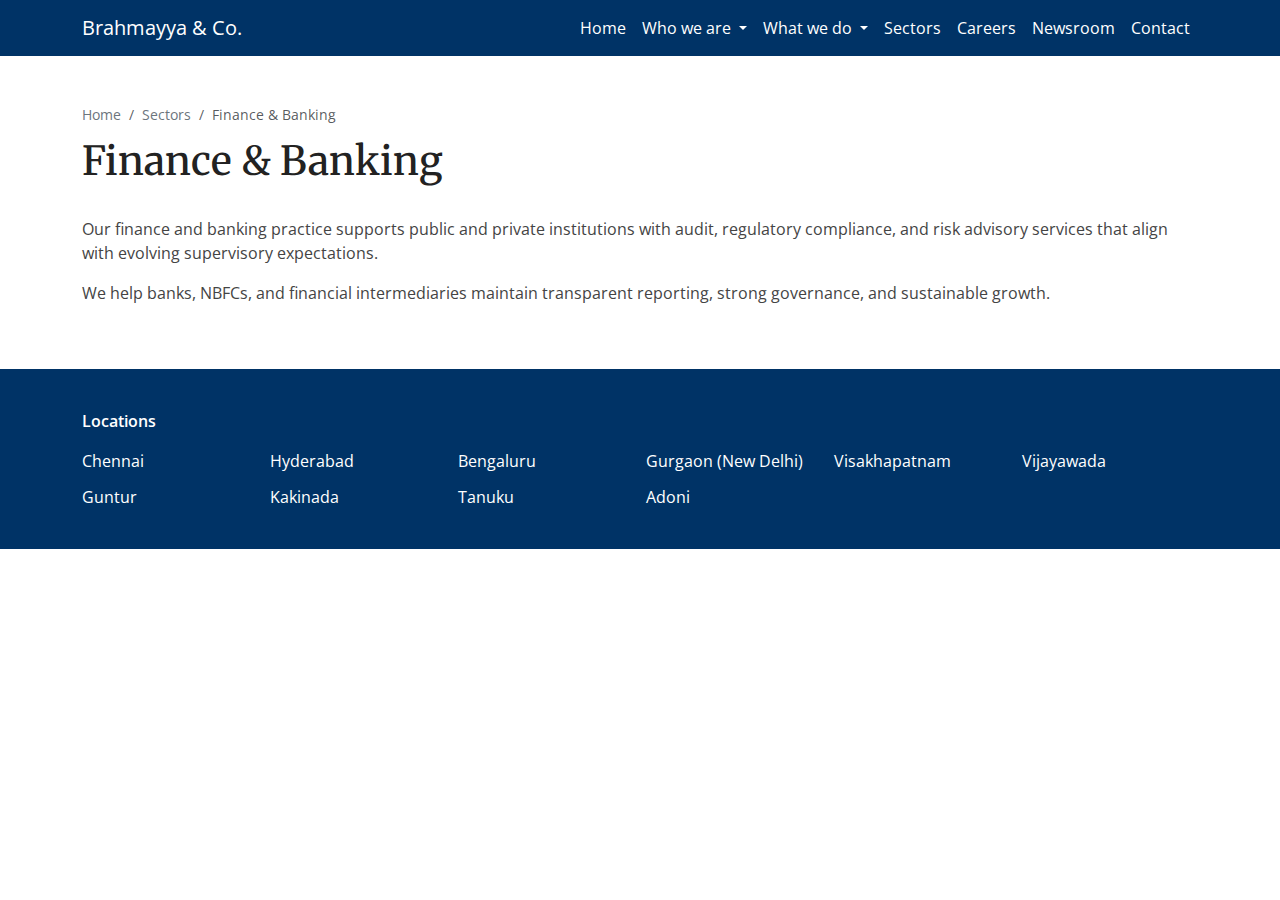
<file: sectors/finance-banking/index.html>
<!DOCTYPE html>
<html lang="en">
  <head>
    <meta charset="UTF-8" />
    <meta name="viewport" content="width=device-width, initial-scale=1.0" />
    <title>Finance &amp; Banking | Brahmayya &amp; Co.</title>
    <link
      href="https://cdn.jsdelivr.net/npm/bootstrap@5.3.3/dist/css/bootstrap.min.css"
      rel="stylesheet"
    />
    <link
      href="https://fonts.googleapis.com/css2?family=Merriweather:wght@400;600&family=Open+Sans:wght@400;500;600&display=swap"
      rel="stylesheet"
    />
    <link rel="stylesheet" href="/css/style.css" />
  </head>
  <body>
    <nav class="navbar navbar-expand-lg navbar-dark sticky-top">
      <div class="container">
        <a class="navbar-brand" href="/">Brahmayya &amp; Co.</a>
        <button
          class="navbar-toggler"
          type="button"
          data-bs-toggle="collapse"
          data-bs-target="#primaryNav"
        >
          <span class="navbar-toggler-icon"></span>
        </button>
        <div class="collapse navbar-collapse" id="primaryNav">
          <ul class="navbar-nav ms-auto mb-2 mb-lg-0">
            <li class="nav-item"><a class="nav-link" href="/">Home</a></li>
            <li class="nav-item dropdown">
              <a
                class="nav-link dropdown-toggle"
                href="#"
                role="button"
                data-bs-toggle="dropdown"
              >
                Who we are
              </a>
              <ul class="dropdown-menu">
                <li><a class="dropdown-item" href="/who-we-are/history/">History</a></li>
                <li><a class="dropdown-item" href="/who-we-are/about-us/">About us</a></li>
                <li><a class="dropdown-item" href="/who-we-are/people/">People</a></li>
              </ul>
            </li>
            <li class="nav-item dropdown">
              <a
                class="nav-link dropdown-toggle"
                href="#"
                role="button"
                data-bs-toggle="dropdown"
              >
                What we do
              </a>
              <ul class="dropdown-menu">
                <li><a class="dropdown-item" href="/what-we-do/work/">Work</a></li>
                <li><a class="dropdown-item" href="/what-we-do/values/">Values</a></li>
                <li><a class="dropdown-item" href="/what-we-do/services/">Services</a></li>
              </ul>
            </li>
            <li class="nav-item">
              <a class="nav-link" href="/sectors/finance-banking/">Sectors</a>
            </li>
            <li class="nav-item"><a class="nav-link" href="/careers/">Careers</a></li>
            <li class="nav-item"><a class="nav-link" href="/newsroom/">Newsroom</a></li>
            <li class="nav-item"><a class="nav-link" href="/contact/">Contact</a></li>
          </ul>
        </div>
      </div>
    </nav>

    <main>
      <section class="page-hero">
        <div class="container">
          <nav aria-label="breadcrumb">
            <ol class="breadcrumb">
              <li class="breadcrumb-item"><a href="/">Home</a></li>
              <li class="breadcrumb-item"><a href="/sectors/">Sectors</a></li>
              <li class="breadcrumb-item active" aria-current="page">Finance &amp; Banking</li>
            </ol>
          </nav>
          <h1>Finance &amp; Banking</h1>
        </div>
      </section>

      <section class="pb-5">
        <div class="container">
          <p>
            Our finance and banking practice supports public and private institutions with audit, regulatory
            compliance, and risk advisory services that align with evolving supervisory expectations.
          </p>
          <p>
            <!-- Content Slot: Replace with PPT sector narrative -->
            We help banks, NBFCs, and financial intermediaries maintain transparent reporting, strong governance,
            and sustainable growth.
          </p>
        </div>
      </section>
    </main>

    <footer>
      <div class="container">
        <div class="footer-title">Locations</div>
        <div class="location-grid">
          <a href="/contact/#chennai">Chennai</a>
          <a href="/contact/#hyderabad">Hyderabad</a>
          <a href="/contact/#bengaluru">Bengaluru</a>
          <a href="/contact/#gurgaon">Gurgaon (New Delhi)</a>
          <a href="/contact/#visakhapatnam">Visakhapatnam</a>
          <a href="/contact/#vijayawada">Vijayawada</a>
          <a href="/contact/#guntur">Guntur</a>
          <a href="/contact/#kakinada">Kakinada</a>
          <a href="/contact/#tanuku">Tanuku</a>
          <a href="/contact/#adoni">Adoni</a>
        </div>
      </div>
    </footer>

    <script src="https://cdn.jsdelivr.net/npm/bootstrap@5.3.3/dist/js/bootstrap.bundle.min.js"></script>
    <script src="/js/main.js"></script>
  </body>
</html>
</file>
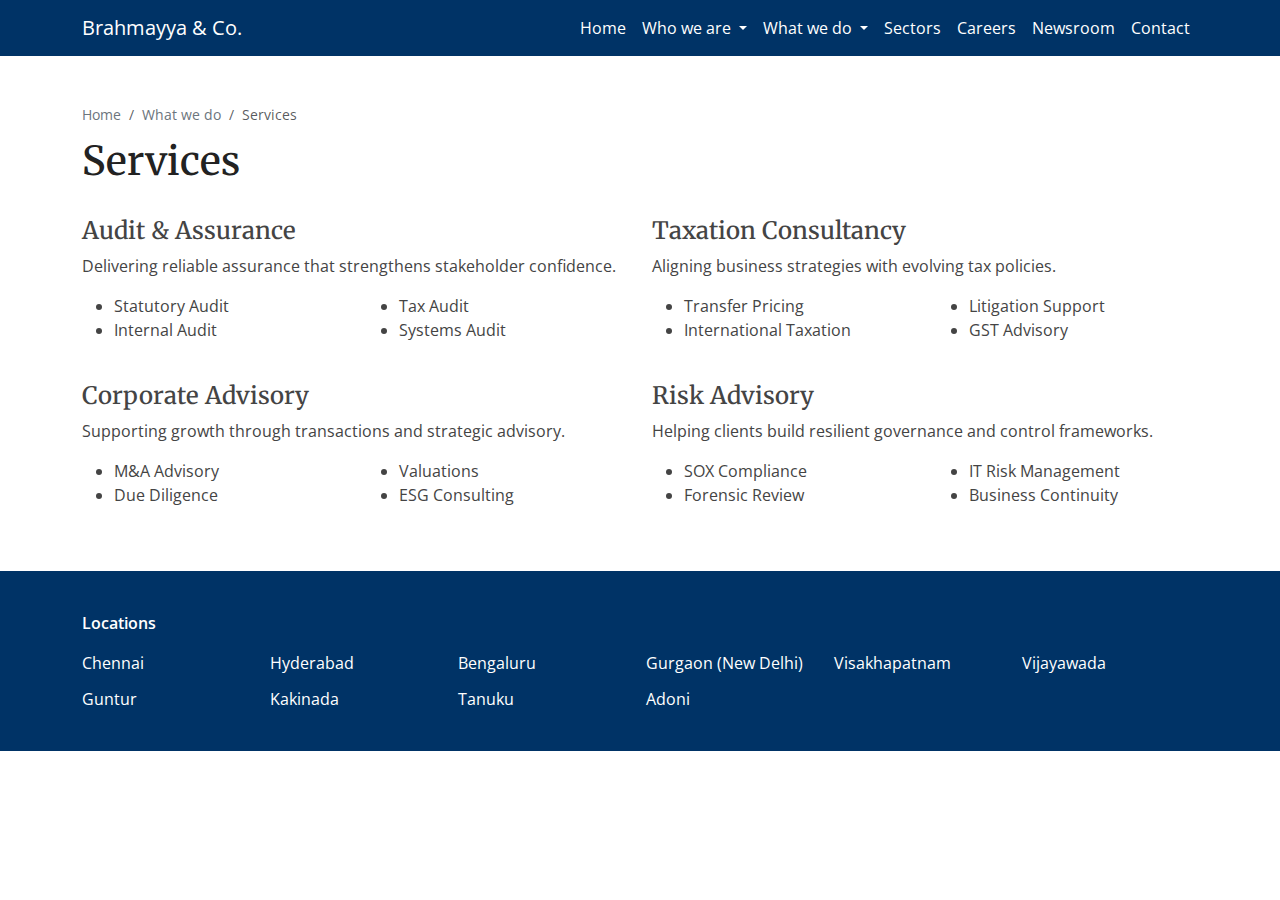
<file: what-we-do/services/index.html>
<!DOCTYPE html>
<html lang="en">
  <head>
    <meta charset="UTF-8" />
    <meta name="viewport" content="width=device-width, initial-scale=1.0" />
    <title>Services | Brahmayya &amp; Co.</title>
    <link
      href="https://cdn.jsdelivr.net/npm/bootstrap@5.3.3/dist/css/bootstrap.min.css"
      rel="stylesheet"
    />
    <link
      href="https://fonts.googleapis.com/css2?family=Merriweather:wght@400;600&family=Open+Sans:wght@400;500;600&display=swap"
      rel="stylesheet"
    />
    <link rel="stylesheet" href="/css/style.css" />
  </head>
  <body>
    <nav class="navbar navbar-expand-lg navbar-dark sticky-top">
      <div class="container">
        <a class="navbar-brand" href="/">Brahmayya &amp; Co.</a>
        <button
          class="navbar-toggler"
          type="button"
          data-bs-toggle="collapse"
          data-bs-target="#primaryNav"
        >
          <span class="navbar-toggler-icon"></span>
        </button>
        <div class="collapse navbar-collapse" id="primaryNav">
          <ul class="navbar-nav ms-auto mb-2 mb-lg-0">
            <li class="nav-item"><a class="nav-link" href="/">Home</a></li>
            <li class="nav-item dropdown">
              <a
                class="nav-link dropdown-toggle"
                href="#"
                role="button"
                data-bs-toggle="dropdown"
              >
                Who we are
              </a>
              <ul class="dropdown-menu">
                <li><a class="dropdown-item" href="/who-we-are/history/">History</a></li>
                <li><a class="dropdown-item" href="/who-we-are/about-us/">About us</a></li>
                <li><a class="dropdown-item" href="/who-we-are/people/">People</a></li>
              </ul>
            </li>
            <li class="nav-item dropdown">
              <a
                class="nav-link dropdown-toggle"
                href="#"
                role="button"
                data-bs-toggle="dropdown"
              >
                What we do
              </a>
              <ul class="dropdown-menu">
                <li><a class="dropdown-item" href="/what-we-do/work/">Work</a></li>
                <li><a class="dropdown-item" href="/what-we-do/values/">Values</a></li>
                <li><a class="dropdown-item" href="/what-we-do/services/">Services</a></li>
              </ul>
            </li>
            <li class="nav-item">
              <a class="nav-link" href="/sectors/finance-banking/">Sectors</a>
            </li>
            <li class="nav-item"><a class="nav-link" href="/careers/">Careers</a></li>
            <li class="nav-item"><a class="nav-link" href="/newsroom/">Newsroom</a></li>
            <li class="nav-item"><a class="nav-link" href="/contact/">Contact</a></li>
          </ul>
        </div>
      </div>
    </nav>

    <main>
      <section class="page-hero">
        <div class="container">
          <nav aria-label="breadcrumb">
            <ol class="breadcrumb">
              <li class="breadcrumb-item"><a href="/">Home</a></li>
              <li class="breadcrumb-item"><a href="/what-we-do/">What we do</a></li>
              <li class="breadcrumb-item active" aria-current="page">Services</li>
            </ol>
          </nav>
          <h1>Services</h1>
        </div>
      </section>

      <section class="pb-5">
        <div class="container">
          <div class="row g-4">
            <div class="col-lg-6">
              <h2 class="h4">Audit &amp; Assurance</h2>
              <p>Delivering reliable assurance that strengthens stakeholder confidence.</p>
              <div class="row">
                <div class="col-sm-6">
                  <ul>
                    <li>Statutory Audit</li>
                    <li>Internal Audit</li>
                  </ul>
                </div>
                <div class="col-sm-6">
                  <ul>
                    <li>Tax Audit</li>
                    <li>Systems Audit</li>
                  </ul>
                </div>
              </div>
            </div>
            <div class="col-lg-6">
              <h2 class="h4">Taxation Consultancy</h2>
              <p>Aligning business strategies with evolving tax policies.</p>
              <div class="row">
                <div class="col-sm-6">
                  <ul>
                    <li>Transfer Pricing</li>
                    <li>International Taxation</li>
                  </ul>
                </div>
                <div class="col-sm-6">
                  <ul>
                    <li>Litigation Support</li>
                    <li>GST Advisory</li>
                  </ul>
                </div>
              </div>
            </div>
            <div class="col-lg-6">
              <h2 class="h4">Corporate Advisory</h2>
              <p>Supporting growth through transactions and strategic advisory.</p>
              <div class="row">
                <div class="col-sm-6">
                  <ul>
                    <li>M&amp;A Advisory</li>
                    <li>Due Diligence</li>
                  </ul>
                </div>
                <div class="col-sm-6">
                  <ul>
                    <li>Valuations</li>
                    <li>ESG Consulting</li>
                  </ul>
                </div>
              </div>
            </div>
            <div class="col-lg-6">
              <h2 class="h4">Risk Advisory</h2>
              <p>Helping clients build resilient governance and control frameworks.</p>
              <div class="row">
                <div class="col-sm-6">
                  <ul>
                    <li>SOX Compliance</li>
                    <li>Forensic Review</li>
                  </ul>
                </div>
                <div class="col-sm-6">
                  <ul>
                    <li>IT Risk Management</li>
                    <li>Business Continuity</li>
                  </ul>
                </div>
              </div>
            </div>
          </div>
        </div>
      </section>
    </main>

    <footer>
      <div class="container">
        <div class="footer-title">Locations</div>
        <div class="location-grid">
          <a href="/contact/#chennai">Chennai</a>
          <a href="/contact/#hyderabad">Hyderabad</a>
          <a href="/contact/#bengaluru">Bengaluru</a>
          <a href="/contact/#gurgaon">Gurgaon (New Delhi)</a>
          <a href="/contact/#visakhapatnam">Visakhapatnam</a>
          <a href="/contact/#vijayawada">Vijayawada</a>
          <a href="/contact/#guntur">Guntur</a>
          <a href="/contact/#kakinada">Kakinada</a>
          <a href="/contact/#tanuku">Tanuku</a>
          <a href="/contact/#adoni">Adoni</a>
        </div>
      </div>
    </footer>

    <script src="https://cdn.jsdelivr.net/npm/bootstrap@5.3.3/dist/js/bootstrap.bundle.min.js"></script>
    <script src="/js/main.js"></script>
  </body>
</html>
</file>
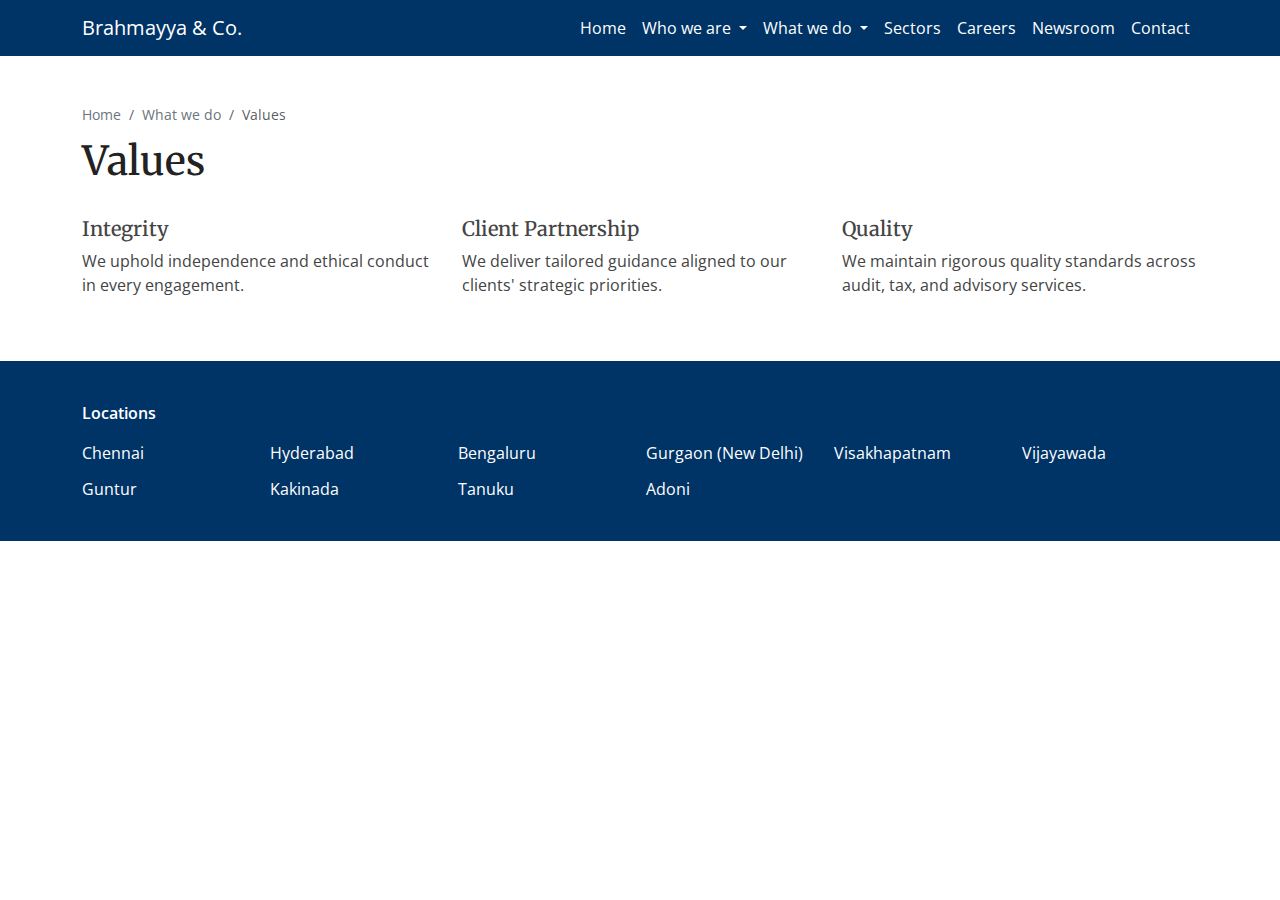
<file: what-we-do/values/index.html>
<!DOCTYPE html>
<html lang="en">
  <head>
    <meta charset="UTF-8" />
    <meta name="viewport" content="width=device-width, initial-scale=1.0" />
    <title>Values | Brahmayya &amp; Co.</title>
    <link
      href="https://cdn.jsdelivr.net/npm/bootstrap@5.3.3/dist/css/bootstrap.min.css"
      rel="stylesheet"
    />
    <link
      href="https://fonts.googleapis.com/css2?family=Merriweather:wght@400;600&family=Open+Sans:wght@400;500;600&display=swap"
      rel="stylesheet"
    />
    <link rel="stylesheet" href="/css/style.css" />
  </head>
  <body>
    <nav class="navbar navbar-expand-lg navbar-dark sticky-top">
      <div class="container">
        <a class="navbar-brand" href="/">Brahmayya &amp; Co.</a>
        <button
          class="navbar-toggler"
          type="button"
          data-bs-toggle="collapse"
          data-bs-target="#primaryNav"
        >
          <span class="navbar-toggler-icon"></span>
        </button>
        <div class="collapse navbar-collapse" id="primaryNav">
          <ul class="navbar-nav ms-auto mb-2 mb-lg-0">
            <li class="nav-item"><a class="nav-link" href="/">Home</a></li>
            <li class="nav-item dropdown">
              <a
                class="nav-link dropdown-toggle"
                href="#"
                role="button"
                data-bs-toggle="dropdown"
              >
                Who we are
              </a>
              <ul class="dropdown-menu">
                <li><a class="dropdown-item" href="/who-we-are/history/">History</a></li>
                <li><a class="dropdown-item" href="/who-we-are/about-us/">About us</a></li>
                <li><a class="dropdown-item" href="/who-we-are/people/">People</a></li>
              </ul>
            </li>
            <li class="nav-item dropdown">
              <a
                class="nav-link dropdown-toggle"
                href="#"
                role="button"
                data-bs-toggle="dropdown"
              >
                What we do
              </a>
              <ul class="dropdown-menu">
                <li><a class="dropdown-item" href="/what-we-do/work/">Work</a></li>
                <li><a class="dropdown-item" href="/what-we-do/values/">Values</a></li>
                <li><a class="dropdown-item" href="/what-we-do/services/">Services</a></li>
              </ul>
            </li>
            <li class="nav-item">
              <a class="nav-link" href="/sectors/finance-banking/">Sectors</a>
            </li>
            <li class="nav-item"><a class="nav-link" href="/careers/">Careers</a></li>
            <li class="nav-item"><a class="nav-link" href="/newsroom/">Newsroom</a></li>
            <li class="nav-item"><a class="nav-link" href="/contact/">Contact</a></li>
          </ul>
        </div>
      </div>
    </nav>

    <main>
      <section class="page-hero">
        <div class="container">
          <nav aria-label="breadcrumb">
            <ol class="breadcrumb">
              <li class="breadcrumb-item"><a href="/">Home</a></li>
              <li class="breadcrumb-item"><a href="/what-we-do/">What we do</a></li>
              <li class="breadcrumb-item active" aria-current="page">Values</li>
            </ol>
          </nav>
          <h1>Values</h1>
        </div>
      </section>

      <section class="pb-5">
        <div class="container">
          <!-- Content Slot: Replace with PPT narrative -->
          <div class="row g-4">
            <div class="col-md-4">
              <h2 class="h5">Integrity</h2>
              <p>We uphold independence and ethical conduct in every engagement.</p>
            </div>
            <div class="col-md-4">
              <h2 class="h5">Client Partnership</h2>
              <p>We deliver tailored guidance aligned to our clients' strategic priorities.</p>
            </div>
            <div class="col-md-4">
              <h2 class="h5">Quality</h2>
              <p>We maintain rigorous quality standards across audit, tax, and advisory services.</p>
            </div>
          </div>
        </div>
      </section>
    </main>

    <footer>
      <div class="container">
        <div class="footer-title">Locations</div>
        <div class="location-grid">
          <a href="/contact/#chennai">Chennai</a>
          <a href="/contact/#hyderabad">Hyderabad</a>
          <a href="/contact/#bengaluru">Bengaluru</a>
          <a href="/contact/#gurgaon">Gurgaon (New Delhi)</a>
          <a href="/contact/#visakhapatnam">Visakhapatnam</a>
          <a href="/contact/#vijayawada">Vijayawada</a>
          <a href="/contact/#guntur">Guntur</a>
          <a href="/contact/#kakinada">Kakinada</a>
          <a href="/contact/#tanuku">Tanuku</a>
          <a href="/contact/#adoni">Adoni</a>
        </div>
      </div>
    </footer>

    <script src="https://cdn.jsdelivr.net/npm/bootstrap@5.3.3/dist/js/bootstrap.bundle.min.js"></script>
    <script src="/js/main.js"></script>
  </body>
</html>
</file>
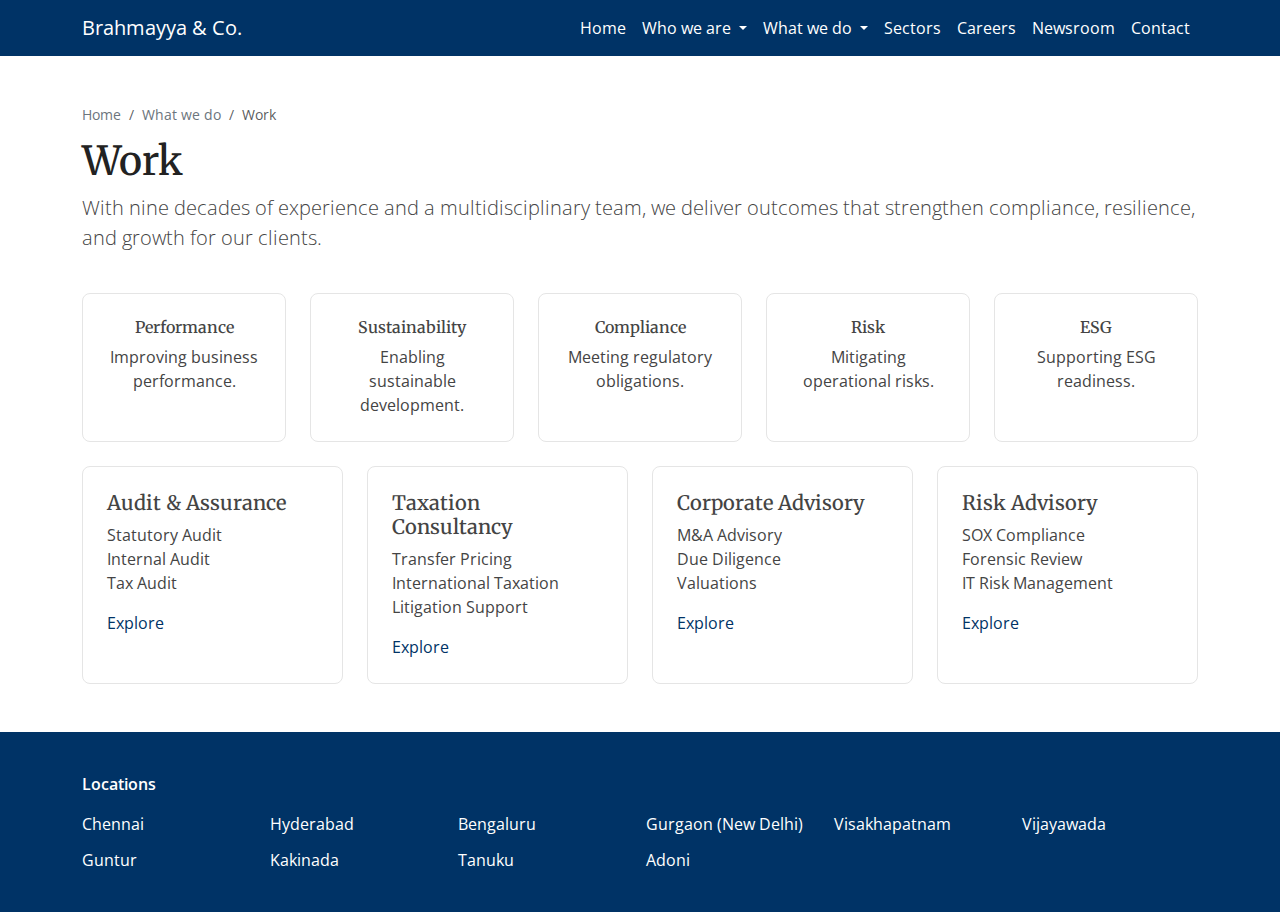
<file: what-we-do/work/index.html>
<!DOCTYPE html>
<html lang="en">
  <head>
    <meta charset="UTF-8" />
    <meta name="viewport" content="width=device-width, initial-scale=1.0" />
    <title>Work | Brahmayya &amp; Co.</title>
    <link
      href="https://cdn.jsdelivr.net/npm/bootstrap@5.3.3/dist/css/bootstrap.min.css"
      rel="stylesheet"
    />
    <link
      href="https://fonts.googleapis.com/css2?family=Merriweather:wght@400;600&family=Open+Sans:wght@400;500;600&display=swap"
      rel="stylesheet"
    />
    <link rel="stylesheet" href="/css/style.css" />
  </head>
  <body>
    <nav class="navbar navbar-expand-lg navbar-dark sticky-top">
      <div class="container">
        <a class="navbar-brand" href="/">Brahmayya &amp; Co.</a>
        <button
          class="navbar-toggler"
          type="button"
          data-bs-toggle="collapse"
          data-bs-target="#primaryNav"
        >
          <span class="navbar-toggler-icon"></span>
        </button>
        <div class="collapse navbar-collapse" id="primaryNav">
          <ul class="navbar-nav ms-auto mb-2 mb-lg-0">
            <li class="nav-item"><a class="nav-link" href="/">Home</a></li>
            <li class="nav-item dropdown">
              <a
                class="nav-link dropdown-toggle"
                href="#"
                role="button"
                data-bs-toggle="dropdown"
              >
                Who we are
              </a>
              <ul class="dropdown-menu">
                <li><a class="dropdown-item" href="/who-we-are/history/">History</a></li>
                <li><a class="dropdown-item" href="/who-we-are/about-us/">About us</a></li>
                <li><a class="dropdown-item" href="/who-we-are/people/">People</a></li>
              </ul>
            </li>
            <li class="nav-item dropdown">
              <a
                class="nav-link dropdown-toggle"
                href="#"
                role="button"
                data-bs-toggle="dropdown"
              >
                What we do
              </a>
              <ul class="dropdown-menu">
                <li><a class="dropdown-item" href="/what-we-do/work/">Work</a></li>
                <li><a class="dropdown-item" href="/what-we-do/values/">Values</a></li>
                <li><a class="dropdown-item" href="/what-we-do/services/">Services</a></li>
              </ul>
            </li>
            <li class="nav-item">
              <a class="nav-link" href="/sectors/finance-banking/">Sectors</a>
            </li>
            <li class="nav-item"><a class="nav-link" href="/careers/">Careers</a></li>
            <li class="nav-item"><a class="nav-link" href="/newsroom/">Newsroom</a></li>
            <li class="nav-item"><a class="nav-link" href="/contact/">Contact</a></li>
          </ul>
        </div>
      </div>
    </nav>

    <main>
      <section class="page-hero">
        <div class="container">
          <nav aria-label="breadcrumb">
            <ol class="breadcrumb">
              <li class="breadcrumb-item"><a href="/">Home</a></li>
              <li class="breadcrumb-item"><a href="/what-we-do/">What we do</a></li>
              <li class="breadcrumb-item active" aria-current="page">Work</li>
            </ol>
          </nav>
          <h1>Work</h1>
          <!-- Content Slot B: Replace with PPT narrative -->
          <p class="lead">
            With nine decades of experience and a multidisciplinary team, we deliver outcomes that strengthen
            compliance, resilience, and growth for our clients.
          </p>
        </div>
      </section>

      <section class="pb-5">
        <div class="container">
          <div class="row g-4 mb-4">
            <div class="col-md-4 col-lg">
              <div class="icon-box">
                <h3 class="h6">Performance</h3>
                <p class="mb-0">Improving business performance.</p>
              </div>
            </div>
            <div class="col-md-4 col-lg">
              <div class="icon-box">
                <h3 class="h6">Sustainability</h3>
                <p class="mb-0">Enabling sustainable development.</p>
              </div>
            </div>
            <div class="col-md-4 col-lg">
              <div class="icon-box">
                <h3 class="h6">Compliance</h3>
                <p class="mb-0">Meeting regulatory obligations.</p>
              </div>
            </div>
            <div class="col-md-4 col-lg">
              <div class="icon-box">
                <h3 class="h6">Risk</h3>
                <p class="mb-0">Mitigating operational risks.</p>
              </div>
            </div>
            <div class="col-md-4 col-lg">
              <div class="icon-box">
                <h3 class="h6">ESG</h3>
                <p class="mb-0">Supporting ESG readiness.</p>
              </div>
            </div>
          </div>

          <div class="row g-4">
            <div class="col-md-6 col-lg-3">
              <div class="service-card" id="audit-assurance">
                <h2 class="h5">Audit &amp; Assurance</h2>
                <ul class="list-unstyled">
                  <li>Statutory Audit</li>
                  <li>Internal Audit</li>
                  <li>Tax Audit</li>
                </ul>
                <a href="#audit-assurance">Explore</a>
              </div>
            </div>
            <div class="col-md-6 col-lg-3">
              <div class="service-card" id="taxation-consultancy">
                <h2 class="h5">Taxation Consultancy</h2>
                <ul class="list-unstyled">
                  <li>Transfer Pricing</li>
                  <li>International Taxation</li>
                  <li>Litigation Support</li>
                </ul>
                <a href="#taxation-consultancy">Explore</a>
              </div>
            </div>
            <div class="col-md-6 col-lg-3">
              <div class="service-card" id="corporate-advisory">
                <h2 class="h5">Corporate Advisory</h2>
                <ul class="list-unstyled">
                  <li>M&amp;A Advisory</li>
                  <li>Due Diligence</li>
                  <li>Valuations</li>
                </ul>
                <a href="#corporate-advisory">Explore</a>
              </div>
            </div>
            <div class="col-md-6 col-lg-3">
              <div class="service-card" id="risk-advisory">
                <h2 class="h5">Risk Advisory</h2>
                <ul class="list-unstyled">
                  <li>SOX Compliance</li>
                  <li>Forensic Review</li>
                  <li>IT Risk Management</li>
                </ul>
                <a href="#risk-advisory">Explore</a>
              </div>
            </div>
          </div>
        </div>
      </section>
    </main>

    <footer>
      <div class="container">
        <div class="footer-title">Locations</div>
        <div class="location-grid">
          <a href="/contact/#chennai">Chennai</a>
          <a href="/contact/#hyderabad">Hyderabad</a>
          <a href="/contact/#bengaluru">Bengaluru</a>
          <a href="/contact/#gurgaon">Gurgaon (New Delhi)</a>
          <a href="/contact/#visakhapatnam">Visakhapatnam</a>
          <a href="/contact/#vijayawada">Vijayawada</a>
          <a href="/contact/#guntur">Guntur</a>
          <a href="/contact/#kakinada">Kakinada</a>
          <a href="/contact/#tanuku">Tanuku</a>
          <a href="/contact/#adoni">Adoni</a>
        </div>
      </div>
    </footer>

    <script src="https://cdn.jsdelivr.net/npm/bootstrap@5.3.3/dist/js/bootstrap.bundle.min.js"></script>
    <script src="/js/main.js"></script>
  </body>
</html>
</file>
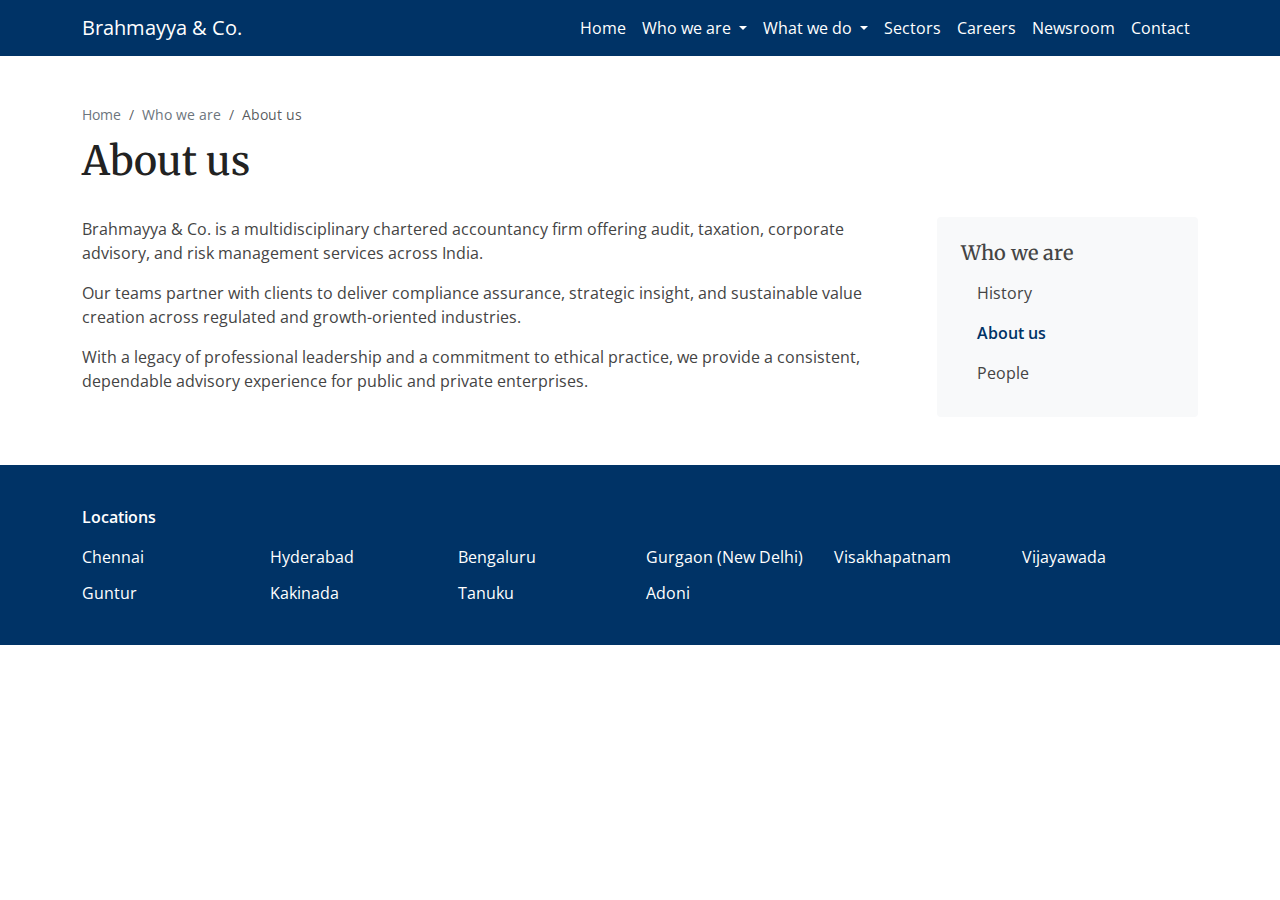
<file: who-we-are/about-us/index.html>
<!DOCTYPE html>
<html lang="en">
  <head>
    <meta charset="UTF-8" />
    <meta name="viewport" content="width=device-width, initial-scale=1.0" />
    <title>About Us | Brahmayya &amp; Co.</title>
    <link
      href="https://cdn.jsdelivr.net/npm/bootstrap@5.3.3/dist/css/bootstrap.min.css"
      rel="stylesheet"
    />
    <link
      href="https://fonts.googleapis.com/css2?family=Merriweather:wght@400;600&family=Open+Sans:wght@400;500;600&display=swap"
      rel="stylesheet"
    />
    <link rel="stylesheet" href="/css/style.css" />
  </head>
  <body>
    <nav class="navbar navbar-expand-lg navbar-dark sticky-top">
      <div class="container">
        <a class="navbar-brand" href="/">Brahmayya &amp; Co.</a>
        <button
          class="navbar-toggler"
          type="button"
          data-bs-toggle="collapse"
          data-bs-target="#primaryNav"
        >
          <span class="navbar-toggler-icon"></span>
        </button>
        <div class="collapse navbar-collapse" id="primaryNav">
          <ul class="navbar-nav ms-auto mb-2 mb-lg-0">
            <li class="nav-item"><a class="nav-link" href="/">Home</a></li>
            <li class="nav-item dropdown">
              <a
                class="nav-link dropdown-toggle"
                href="#"
                role="button"
                data-bs-toggle="dropdown"
              >
                Who we are
              </a>
              <ul class="dropdown-menu">
                <li><a class="dropdown-item" href="/who-we-are/history/">History</a></li>
                <li><a class="dropdown-item" href="/who-we-are/about-us/">About us</a></li>
                <li><a class="dropdown-item" href="/who-we-are/people/">People</a></li>
              </ul>
            </li>
            <li class="nav-item dropdown">
              <a
                class="nav-link dropdown-toggle"
                href="#"
                role="button"
                data-bs-toggle="dropdown"
              >
                What we do
              </a>
              <ul class="dropdown-menu">
                <li><a class="dropdown-item" href="/what-we-do/work/">Work</a></li>
                <li><a class="dropdown-item" href="/what-we-do/values/">Values</a></li>
                <li><a class="dropdown-item" href="/what-we-do/services/">Services</a></li>
              </ul>
            </li>
            <li class="nav-item">
              <a class="nav-link" href="/sectors/finance-banking/">Sectors</a>
            </li>
            <li class="nav-item"><a class="nav-link" href="/careers/">Careers</a></li>
            <li class="nav-item"><a class="nav-link" href="/newsroom/">Newsroom</a></li>
            <li class="nav-item"><a class="nav-link" href="/contact/">Contact</a></li>
          </ul>
        </div>
      </div>
    </nav>

    <main>
      <section class="page-hero">
        <div class="container">
          <nav aria-label="breadcrumb">
            <ol class="breadcrumb">
              <li class="breadcrumb-item"><a href="/">Home</a></li>
              <li class="breadcrumb-item"><a href="/who-we-are/">Who we are</a></li>
              <li class="breadcrumb-item active" aria-current="page">About us</li>
            </ol>
          </nav>
          <h1>About us</h1>
        </div>
      </section>

      <section class="pb-5">
        <div class="container">
          <div class="row g-4">
            <div class="col-lg-9">
              <article>
                <!-- Content Slot: Replace with PPT narrative -->
                <p>
                  Brahmayya &amp; Co. is a multidisciplinary chartered accountancy firm offering audit, taxation,
                  corporate advisory, and risk management services across India.
                </p>
                <p>
                  Our teams partner with clients to deliver compliance assurance, strategic insight, and
                  sustainable value creation across regulated and growth-oriented industries.
                </p>
                <p>
                  With a legacy of professional leadership and a commitment to ethical practice, we provide a
                  consistent, dependable advisory experience for public and private enterprises.
                </p>
              </article>
            </div>
            <div class="col-lg-3">
              <aside class="sidebar">
                <h2 class="h5">Who we are</h2>
                <nav class="nav flex-column">
                  <a class="nav-link" href="/who-we-are/history/">History</a>
                  <a class="nav-link active" href="/who-we-are/about-us/">About us</a>
                  <a class="nav-link" href="/who-we-are/people/">People</a>
                </nav>
              </aside>
            </div>
          </div>
        </div>
      </section>
    </main>

    <footer>
      <div class="container">
        <div class="footer-title">Locations</div>
        <div class="location-grid">
          <a href="/contact/#chennai">Chennai</a>
          <a href="/contact/#hyderabad">Hyderabad</a>
          <a href="/contact/#bengaluru">Bengaluru</a>
          <a href="/contact/#gurgaon">Gurgaon (New Delhi)</a>
          <a href="/contact/#visakhapatnam">Visakhapatnam</a>
          <a href="/contact/#vijayawada">Vijayawada</a>
          <a href="/contact/#guntur">Guntur</a>
          <a href="/contact/#kakinada">Kakinada</a>
          <a href="/contact/#tanuku">Tanuku</a>
          <a href="/contact/#adoni">Adoni</a>
        </div>
      </div>
    </footer>

    <script src="https://cdn.jsdelivr.net/npm/bootstrap@5.3.3/dist/js/bootstrap.bundle.min.js"></script>
    <script src="/js/main.js"></script>
  </body>
</html>
</file>
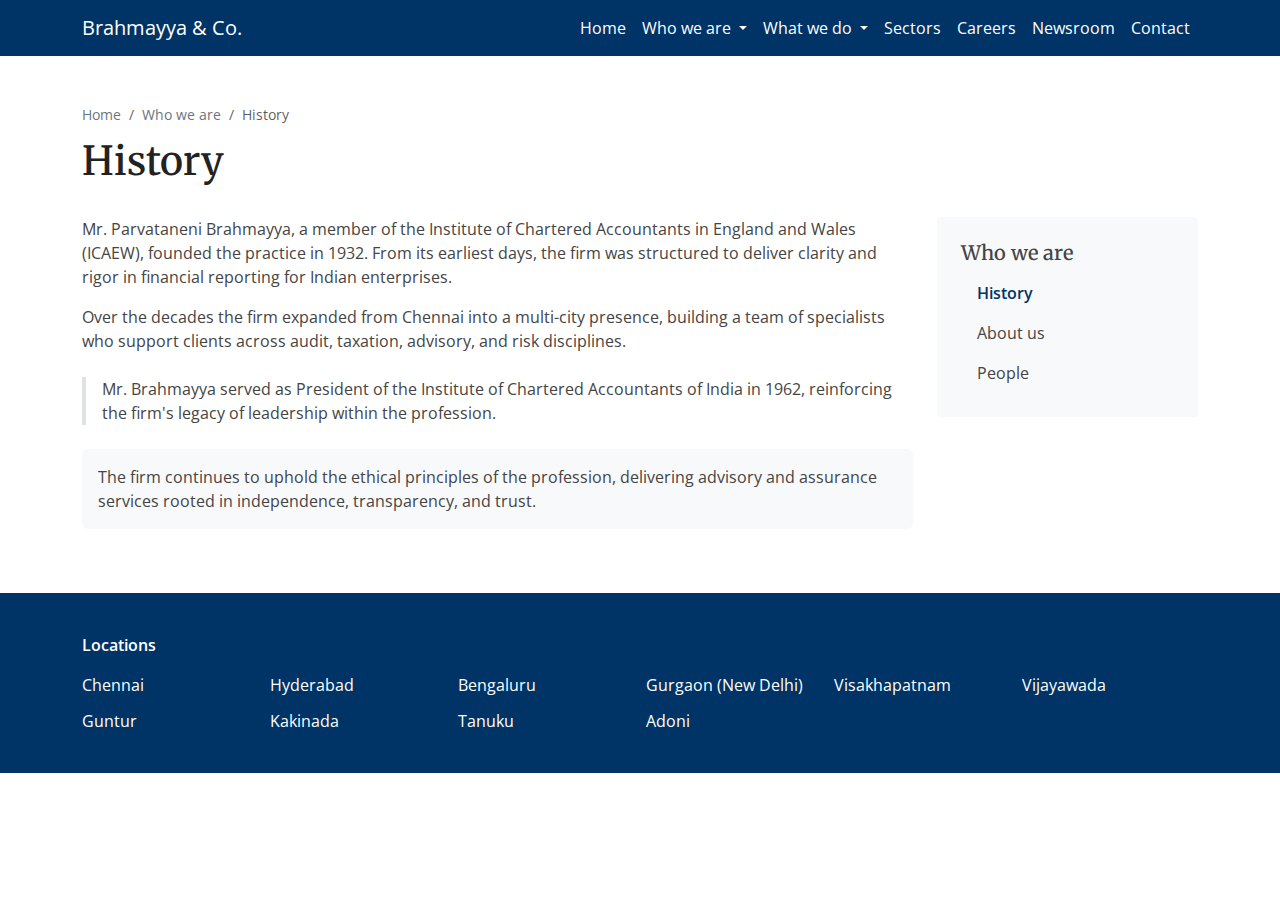
<file: who-we-are/history/index.html>
<!DOCTYPE html>
<html lang="en">
  <head>
    <meta charset="UTF-8" />
    <meta name="viewport" content="width=device-width, initial-scale=1.0" />
    <title>History | Brahmayya &amp; Co.</title>
    <link
      href="https://cdn.jsdelivr.net/npm/bootstrap@5.3.3/dist/css/bootstrap.min.css"
      rel="stylesheet"
    />
    <link
      href="https://fonts.googleapis.com/css2?family=Merriweather:wght@400;600&family=Open+Sans:wght@400;500;600&display=swap"
      rel="stylesheet"
    />
    <link rel="stylesheet" href="/css/style.css" />
  </head>
  <body>
    <nav class="navbar navbar-expand-lg navbar-dark sticky-top">
      <div class="container">
        <a class="navbar-brand" href="/">Brahmayya &amp; Co.</a>
        <button
          class="navbar-toggler"
          type="button"
          data-bs-toggle="collapse"
          data-bs-target="#primaryNav"
        >
          <span class="navbar-toggler-icon"></span>
        </button>
        <div class="collapse navbar-collapse" id="primaryNav">
          <ul class="navbar-nav ms-auto mb-2 mb-lg-0">
            <li class="nav-item"><a class="nav-link" href="/">Home</a></li>
            <li class="nav-item dropdown">
              <a
                class="nav-link dropdown-toggle"
                href="#"
                role="button"
                data-bs-toggle="dropdown"
              >
                Who we are
              </a>
              <ul class="dropdown-menu">
                <li><a class="dropdown-item" href="/who-we-are/history/">History</a></li>
                <li><a class="dropdown-item" href="/who-we-are/about-us/">About us</a></li>
                <li><a class="dropdown-item" href="/who-we-are/people/">People</a></li>
              </ul>
            </li>
            <li class="nav-item dropdown">
              <a
                class="nav-link dropdown-toggle"
                href="#"
                role="button"
                data-bs-toggle="dropdown"
              >
                What we do
              </a>
              <ul class="dropdown-menu">
                <li><a class="dropdown-item" href="/what-we-do/work/">Work</a></li>
                <li><a class="dropdown-item" href="/what-we-do/values/">Values</a></li>
                <li><a class="dropdown-item" href="/what-we-do/services/">Services</a></li>
              </ul>
            </li>
            <li class="nav-item">
              <a class="nav-link" href="/sectors/finance-banking/">Sectors</a>
            </li>
            <li class="nav-item"><a class="nav-link" href="/careers/">Careers</a></li>
            <li class="nav-item"><a class="nav-link" href="/newsroom/">Newsroom</a></li>
            <li class="nav-item"><a class="nav-link" href="/contact/">Contact</a></li>
          </ul>
        </div>
      </div>
    </nav>

    <main>
      <section class="page-hero">
        <div class="container">
          <nav aria-label="breadcrumb">
            <ol class="breadcrumb">
              <li class="breadcrumb-item"><a href="/">Home</a></li>
              <li class="breadcrumb-item"><a href="/who-we-are/">Who we are</a></li>
              <li class="breadcrumb-item active" aria-current="page">History</li>
            </ol>
          </nav>
          <h1>History</h1>
        </div>
      </section>

      <section class="pb-5">
        <div class="container">
          <div class="row g-4">
            <div class="col-lg-9">
              <article>
                <!-- Content Slot A: Replace with PPT narrative -->
                <p>
                  Mr. Parvataneni Brahmayya, a member of the Institute of Chartered Accountants in England and
                  Wales (ICAEW), founded the practice in 1932. From its earliest days, the firm was structured to
                  deliver clarity and rigor in financial reporting for Indian enterprises.
                </p>
                <p>
                  Over the decades the firm expanded from Chennai into a multi-city presence, building a team of
                  specialists who support clients across audit, taxation, advisory, and risk disciplines.
                </p>
                <div class="border-start border-4 ps-3 my-4" style="border-color: var(--secondary-color);">
                  <p class="mb-0">
                    Mr. Brahmayya served as President of the Institute of Chartered Accountants of India in 1962,
                    reinforcing the firm's legacy of leadership within the profession.
                  </p>
                </div>
                <p class="bg-light p-3 rounded">
                  The firm continues to uphold the ethical principles of the profession, delivering advisory and
                  assurance services rooted in independence, transparency, and trust.
                </p>
              </article>
            </div>
            <div class="col-lg-3">
              <aside class="sidebar">
                <h2 class="h5">Who we are</h2>
                <nav class="nav flex-column">
                  <a class="nav-link active" href="/who-we-are/history/">History</a>
                  <a class="nav-link" href="/who-we-are/about-us/">About us</a>
                  <a class="nav-link" href="/who-we-are/people/">People</a>
                </nav>
              </aside>
            </div>
          </div>
        </div>
      </section>
    </main>

    <footer>
      <div class="container">
        <div class="footer-title">Locations</div>
        <div class="location-grid">
          <a href="/contact/#chennai">Chennai</a>
          <a href="/contact/#hyderabad">Hyderabad</a>
          <a href="/contact/#bengaluru">Bengaluru</a>
          <a href="/contact/#gurgaon">Gurgaon (New Delhi)</a>
          <a href="/contact/#visakhapatnam">Visakhapatnam</a>
          <a href="/contact/#vijayawada">Vijayawada</a>
          <a href="/contact/#guntur">Guntur</a>
          <a href="/contact/#kakinada">Kakinada</a>
          <a href="/contact/#tanuku">Tanuku</a>
          <a href="/contact/#adoni">Adoni</a>
        </div>
      </div>
    </footer>

    <script src="https://cdn.jsdelivr.net/npm/bootstrap@5.3.3/dist/js/bootstrap.bundle.min.js"></script>
    <script src="/js/main.js"></script>
  </body>
</html>
</file>
<file: css/style.css>
:root {
  --primary-color: #003366;
  --secondary-color: #c5a065;
  --heading-font: 'Merriweather', serif;
  --body-font: 'Open Sans', sans-serif;
  --text-dark: #222222;
  --text-muted: #444444;
  --light-bg: #f8f9fa;
}

body {
  font-family: var(--body-font);
  color: var(--text-muted);
  background-color: #ffffff;
}

h1, h2, h3, h4, h5 {
  font-family: var(--heading-font);
  color: var(--text-dark);
}

.navbar {
  background-color: var(--primary-color);
}

.navbar .nav-link,
.navbar .navbar-brand {
  color: #ffffff;
}

.navbar .nav-link:hover,
.navbar .navbar-brand:hover {
  color: var(--secondary-color);
}

.dropdown-menu {
  border-radius: 0;
}

.breadcrumb {
  font-size: 0.875rem;
  margin-bottom: 0.75rem;
}

.breadcrumb a {
  color: #6c757d;
  text-decoration: none;
}

.breadcrumb a:hover {
  text-decoration: underline;
}

.page-hero {
  padding: 3rem 0 1.5rem;
}

.sidebar {
  background-color: var(--light-bg);
  padding: 1.5rem;
  border-radius: 0.25rem;
}

.sidebar .nav-link {
  color: var(--text-muted);
}

.sidebar .nav-link.active {
  font-weight: 600;
  color: var(--primary-color);
}

.icon-box {
  border: 1px solid #e5e5e5;
  padding: 1.5rem;
  text-align: center;
  border-radius: 0.5rem;
  height: 100%;
}

.service-card {
  border: 1px solid #e5e5e5;
  border-radius: 0.5rem;
  padding: 1.5rem;
  height: 100%;
}

.service-card a {
  color: var(--primary-color);
  text-decoration: none;
}

.newsroom-item {
  border-bottom: 1px solid #e5e5e5;
  padding: 1rem 0;
}

.newsroom-item:last-child {
  border-bottom: none;
}

.btn-primary {
  background-color: var(--primary-color);
  border-color: var(--primary-color);
}

.btn-primary:hover {
  background-color: #00284d;
  border-color: #00284d;
}

.location-grid {
  display: grid;
  grid-template-columns: repeat(auto-fit, minmax(150px, 1fr));
  gap: 0.75rem;
}

.location-grid a {
  color: #ffffff;
  text-decoration: none;
}

footer {
  background-color: var(--primary-color);
  color: #ffffff;
  padding: 2.5rem 0;
}

.address-card {
  border: 1px solid #e5e5e5;
  border-radius: 0.5rem;
  padding: 1.5rem;
  height: 100%;
}

.address-card.highlight {
  border-color: var(--secondary-color);
  box-shadow: 0 0 0 3px rgba(197, 160, 101, 0.2);
}

.team-card {
  border: 1px solid #e5e5e5;
  border-radius: 0.5rem;
  padding: 1.5rem;
  text-align: center;
}

.team-card img {
  width: 100%;
  max-width: 160px;
  border-radius: 50%;
  margin-bottom: 1rem;
}

.form-section {
  background-color: var(--light-bg);
  padding: 2rem;
  border-radius: 0.5rem;
}

.footer-title {
  color: #ffffff;
  font-weight: 600;
  margin-bottom: 1rem;
}

@media (max-width: 768px) {
  .page-hero {
    padding-top: 2rem;
  }
}
</file>
